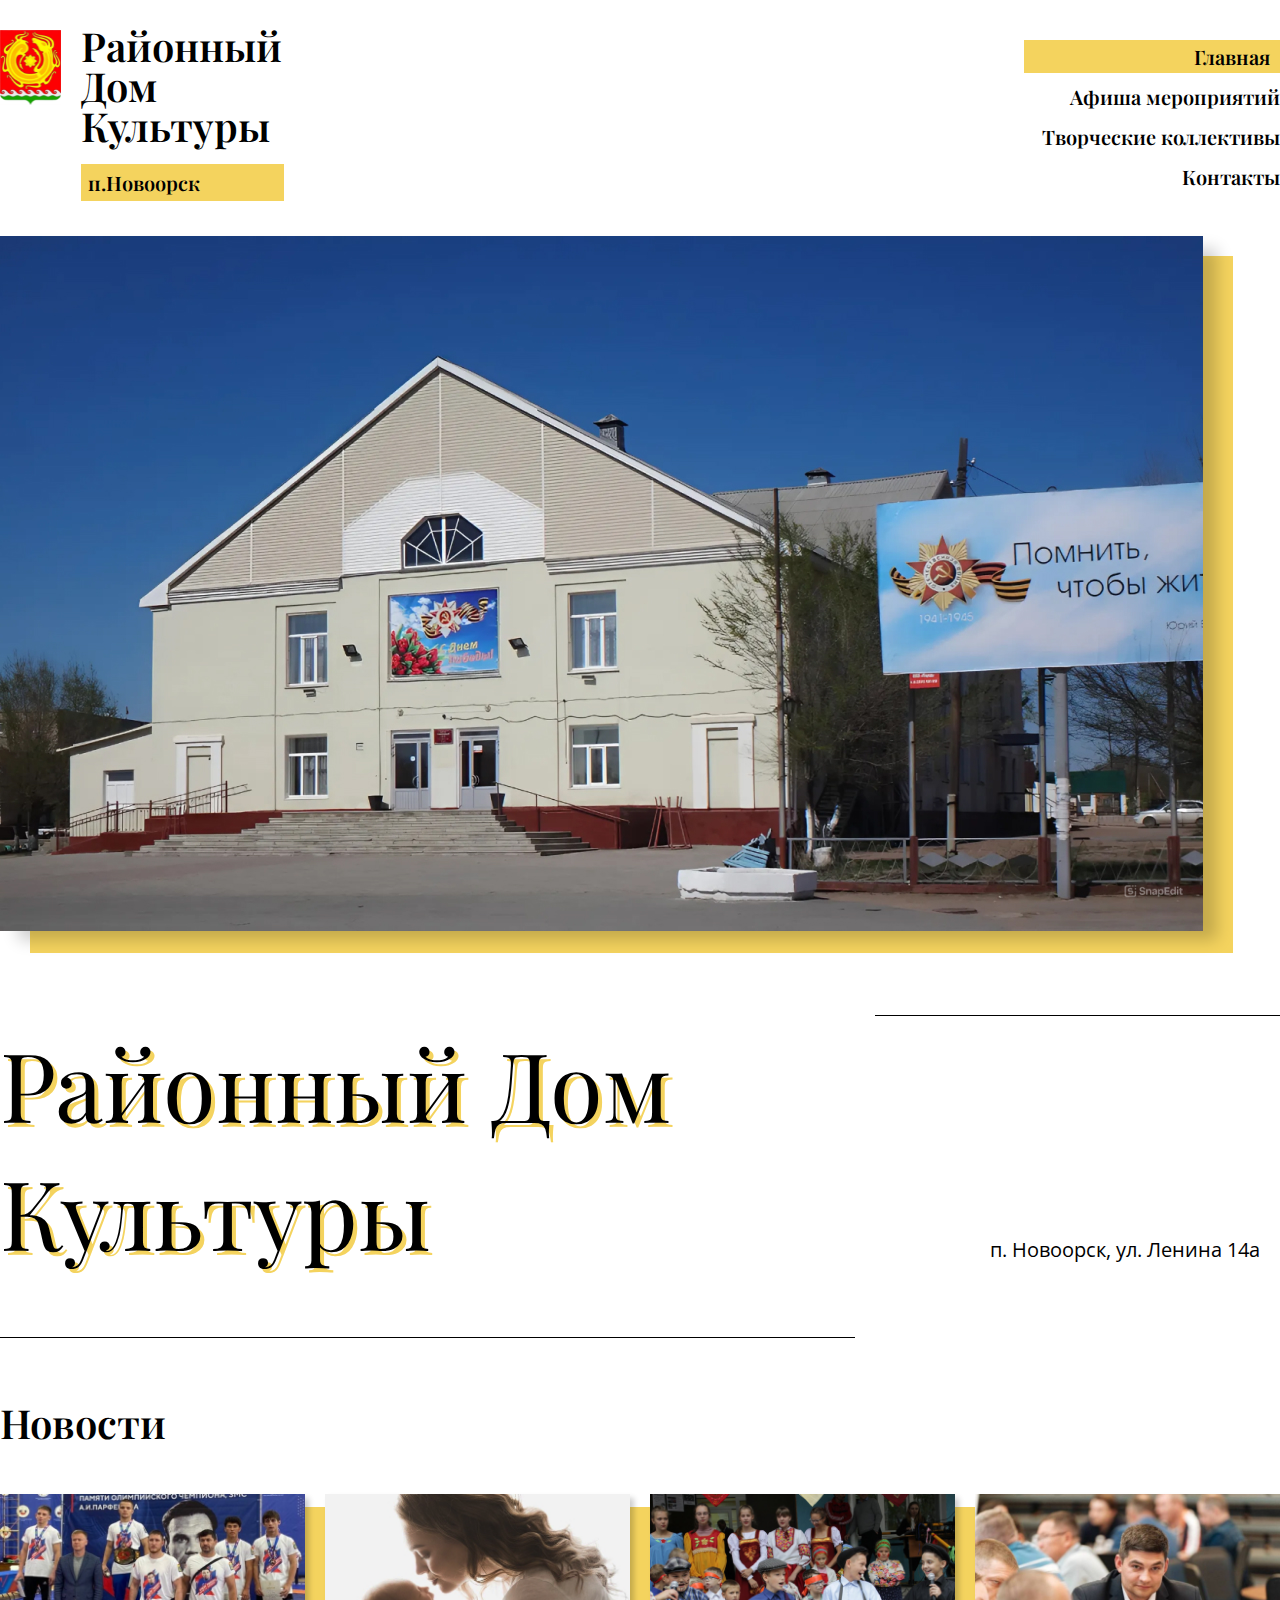
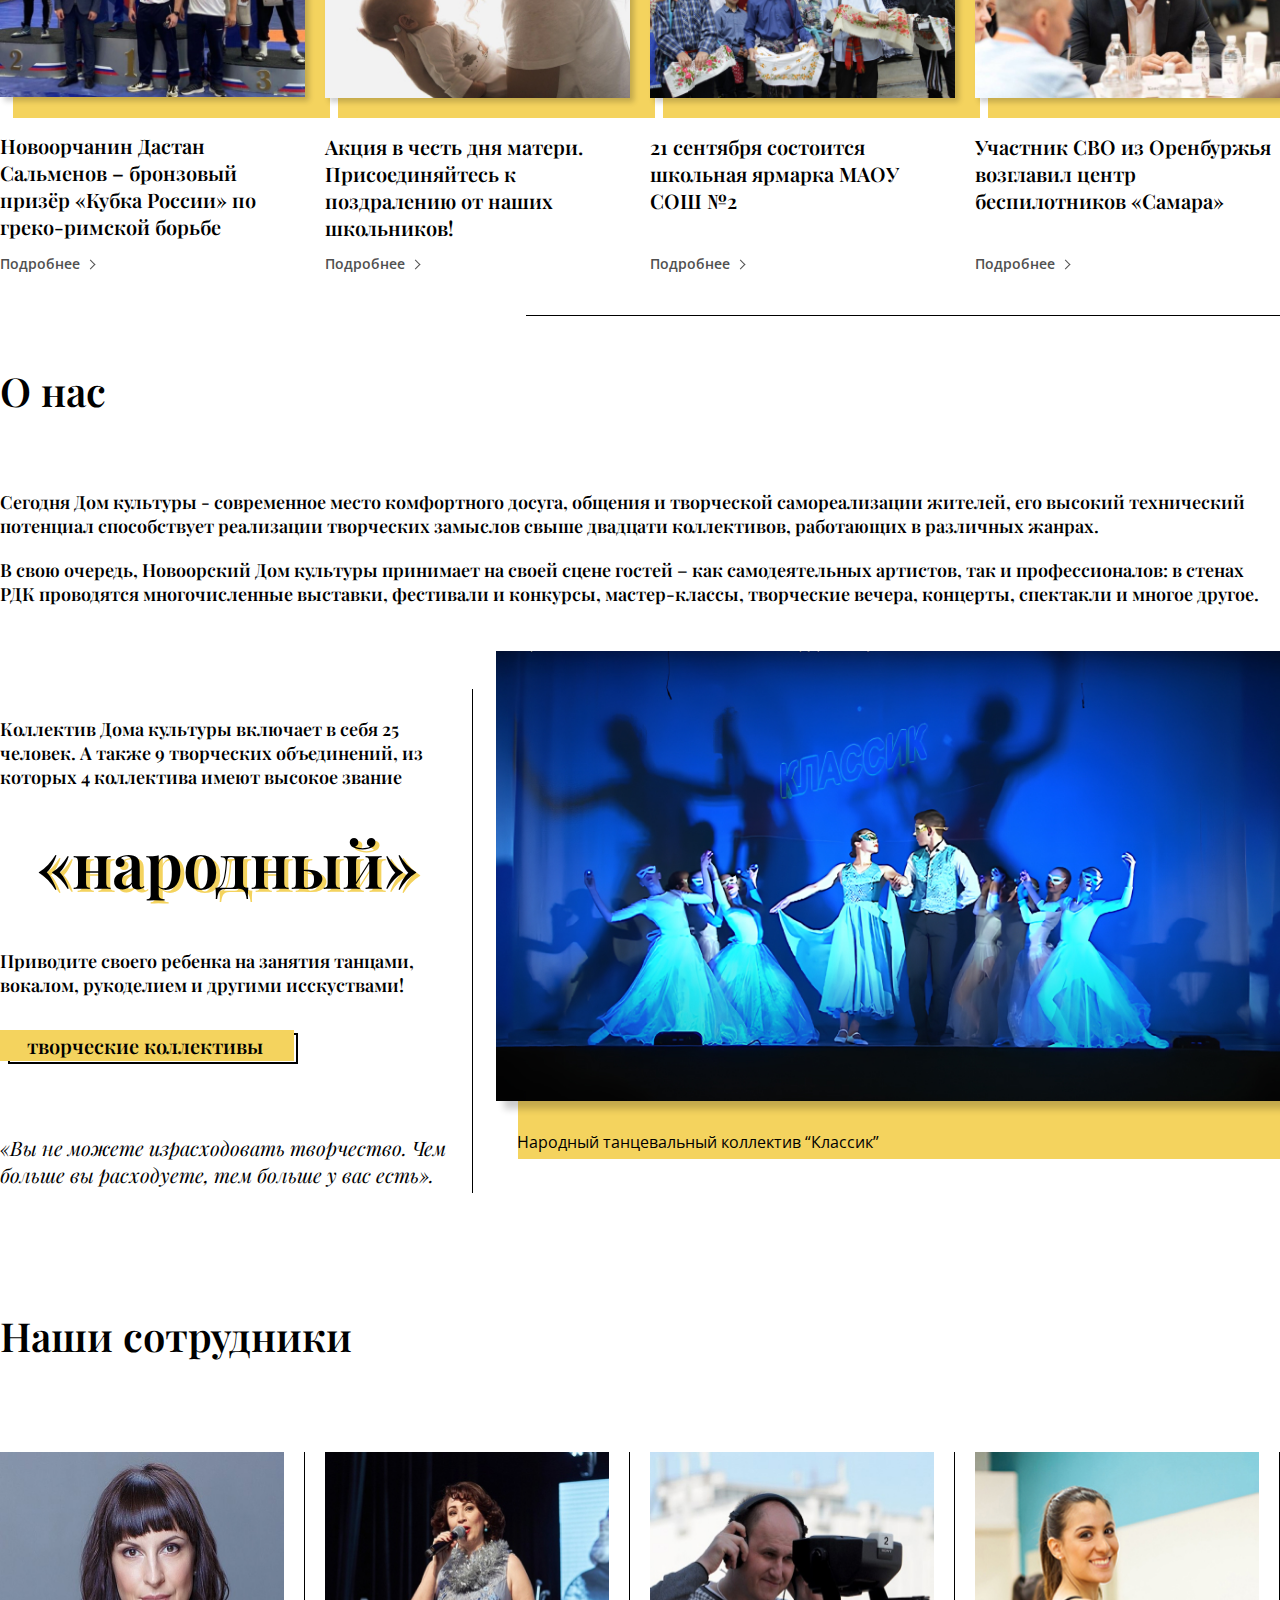
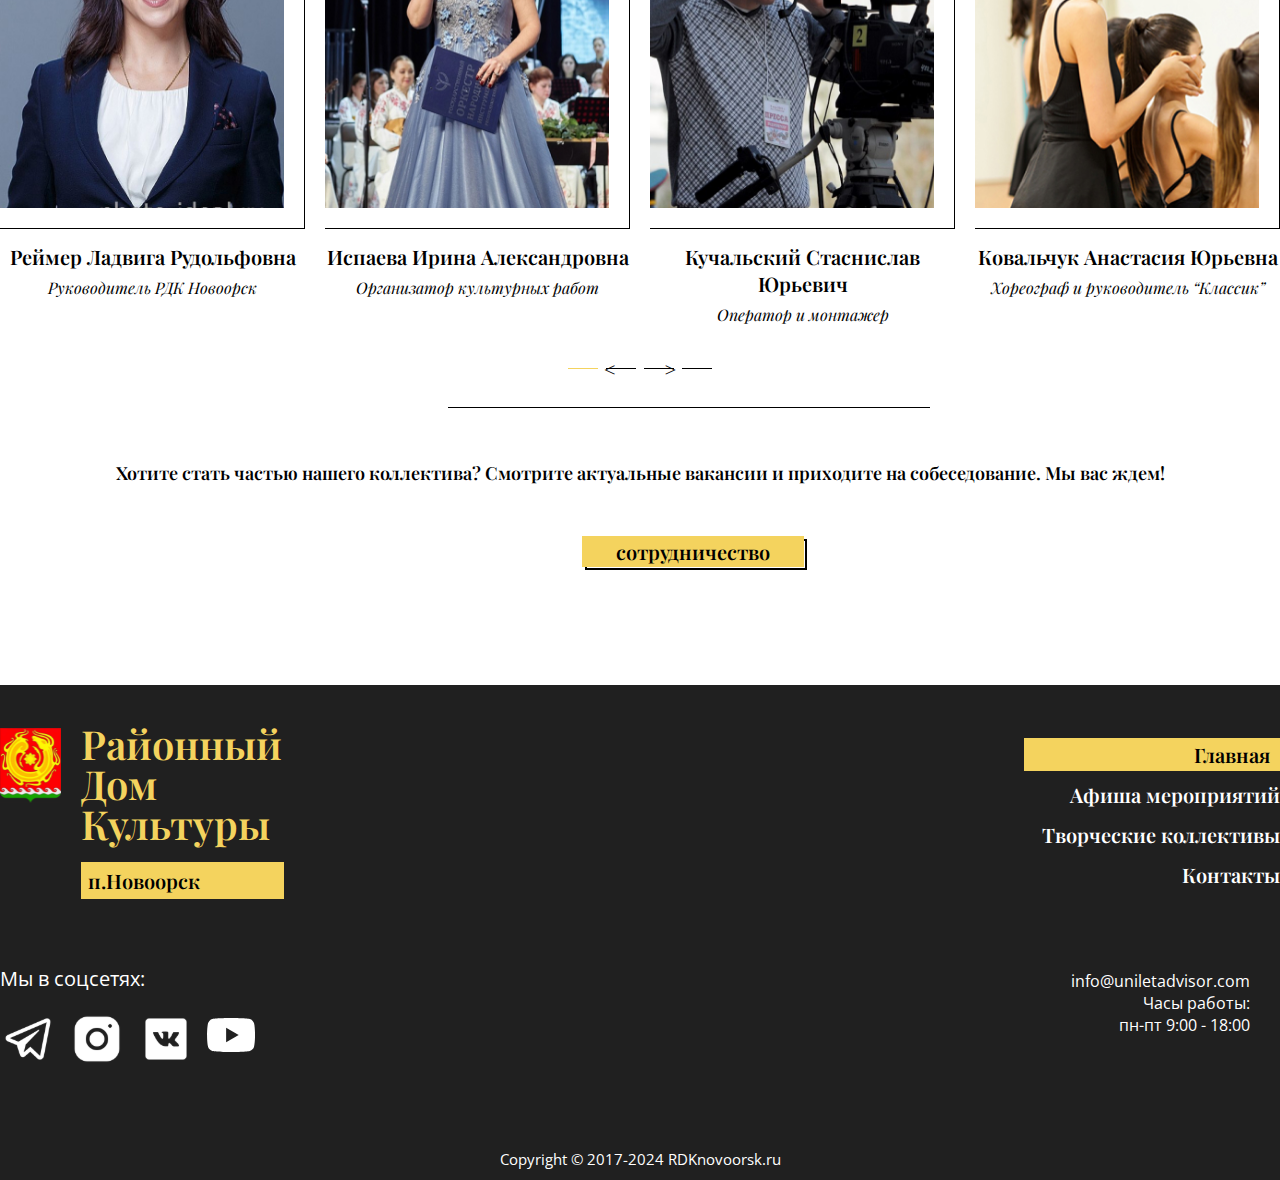
<file: index.html>
<!DOCTYPE html>
<html lang="en">

<head>
    <meta charset="UTF-8">
    <meta name="viewport" content="width=device-width, initial-scale=1.0">
    <link rel="preconnect" href="https://fonts.googleapis.com">
    <link rel="preconnect" href="https://fonts.gstatic.com" crossorigin>
    <link
        href="https://fonts.googleapis.com/css2?family=Open+Sans:ital,wght@0,300..800;1,300..800&family=Playfair+Display:ital,wght@0,400..900;1,400..900&display=swap"
        rel="stylesheet">
    <link rel="stylesheet" href="./css/reset.css">
    <link rel="stylesheet" href="./css/style.css">
    <title>Районный Дом Культуры</title>
</head>

<body>
    <header class="header">
        <div class="container">
            <div class="menu_header">
                <a href="./index.html" class="logo"><img src="./img/icon/logo.svg" alt=""></a>
                <div class="menu_info">
                    <h1 class="title_logo">Районный Дом Культуры</h1>
                    <div class="adress_header">п.Новоорск</div>
                </div>
                <nav class="nav_header">
                    <ul>
                        <li><a href="./index.html" class="active">Главная</a></li>
                        <li><a href="./poster.html" class="not--active-1">Афиша мероприятий</a></li>
                        <li><a href="./teams.html" class="not--active-2">Творческие коллективы</a></li>
                        <li><a href="./contacts.html" class="not--active-3">Контакты</a></li>
                    </ul>
                </nav>
            </div>
        </div>
    </header>

    <section class="section_main--1">
        <div class="container">
            <div class="img_first-screen">
                <img src="./img/picture/first_screen.jpg" alt="">
                <div class="rectangle"></div>
                <div class="line_vert"></div>
                <div class="line_goriz"></div>
            </div>
            <div class="text_first--screen">
                <h1 class="title_first--screen">
                    Районный Дом Культуры
                </h1>
                <p class="adress_first--screen">п. Новоорск, ул. Ленина 14а</p>
            </div>
        </div>
    </section>

    <section class="section_main--2">
        <div class="container">
            <h1 class="title_main--2">
                Новости
            </h1>
            <div class="cards_main--2">
                <div class="card_main--2">
                    <div class="img_main--2">
                        <img src="./img/picture/main--2(1).jpg" alt="">
                        <div class="rectangle"></div>
                    </div>
                    <p>Новоорчанин Дастан Сальменов – бронзовый призёр «Кубка России» по греко-римской борьбе</p>
                    <a href="#" class="link_main--2">
                        <p>Подробнее</p>
                        <div class="arrow arrow-right"></div>
                    </a>
                </div>
                <div class="card_main--2">
                    <div class="img_main--2">
                        <img src="./img/picture/main--2(2).jpg" alt="">
                        <div class="rectangle"></div>
                    </div>
                    <p>Акция в честь дня матери. Присоединяйтесь к поздралению от наших школьников!</p>
                    <a href="#" class="link_main--2">
                        <p>Подробнее</p>
                        <div class="arrow arrow-right"></div>
                    </a>
                </div>
                <div class="card_main--2">
                    <div class="img_main--2">
                        <img src="./img/picture/main--2(3).jpg" alt="">
                        <div class="rectangle"></div>
                    </div>
                    <p>21 сентября состоится школьная ярмарка МАОУ СОШ №2</p>
                    <a href="#" class="link_main--2">
                        <p>Подробнее</p>
                        <div class="arrow arrow-right"></div>
                    </a>
                </div>
                <div class="card_main--2">
                    <div class="img_main--2">
                        <img src="./img/picture/main--2(4).jpg" alt="">
                        <div class="rectangle"></div>
                    </div>
                    <p>Участник СВО из Оренбуржья возглавил центр беспилотников «Самара»</p>
                    <a href="#" class="link_main--2">
                        <p>Подробнее</p>
                        <div class="arrow arrow-right"></div>
                    </a>
                </div>
            </div>
            <div class="line_main--2"></div>
        </div>
    </section>

    <section class="section_main--3">
        <div class="container">
            <h1 class="title_main--3">
                О нас
            </h1>
            <p class="text_main--3">Сегодня Дом культуры - современное место комфортного досуга, общения и творческой
                самореализации жителей, его высокий технический потенциал способствует реализации творческих замыслов
                свыше двадцати коллективов, работающих в различных жанрах.</p>
            <p class="text_main--3">В свою очередь, Новоорский Дом культуры принимает на своей сцене гостей – как
                самодеятельных артистов, так и профессионалов: в стенах РДК проводятся многочисленные выставки,
                фестивали и конкурсы, мастер-классы, творческие вечера, концерты, спектакли и многое другое.</p>
            <div class="flex_main--3">
                <div class="info_flex-main--3">
                    <p class="text_flex">Коллектив Дома культуры включает в себя 25 человек. А также 9 творческих
                        объединений, из которых 4 коллектива имеют высокое звание</p>
                    <h1 class="title_flex">«народный»</h1>
                    <p class="text_flex--2">Приводите своего ребенка на занятия танцами, вокалом, рукоделием и другими
                        исскуствами!</p>
                    <a href="./teams.html" class="button_main--3">
                        <p>творческие коллективы</p>
                        <div class="rectangle"></div>
                    </a>
                    <div class="quote_main--3">«Вы не можете израсходовать творчество. Чем больше вы расходуете, тем
                        больше у вас есть».</div>
                </div>
                <div class="line_main--3"></div>
                <div class="img_flex-main--3">
                    <img src="./img/picture/main--3.jpg" alt="">
                    <div class="rectangle"></div>
                    <p>Народный танцевальный коллектив “Классик”</p>
                </div>
            </div>
        </div>
    </section>

    <section class="section_main--4">
        <div class="container">
            <h1 class="title_main--4">
                Наши сотрудники
            </h1>
            <div class="carousel">
                <div class="carousel-window">
                    <div class="carousel-slides">
                        <div class="carousel-item">
                            <div class="cards_carousel">
                                <div class="card_carousel">
                                    <img src="./img/picture/main--4(1).jpg" alt="">
                                    <h1 class="title_card-carousel">Реймер Ладвига Рудольфовна</h1>
                                    <p class="info_carousel">Руководитель РДК Новоорск</p>
                                </div>
                                <div class="card_carousel">
                                    <img src="./img/picture/main--4(2).jpg" alt="">
                                    <h1 class="title_card-carousel">Испаева Ирина Александровна</h1>
                                    <p class="info_carousel">Организатор культурных работ</p>
                                </div>
                                <div class="card_carousel">
                                    <img src="./img/picture/main--4(3).jpg" alt="">
                                    <h1 class="title_card-carousel">Кучальский Стаснислав Юрьевич</h1>
                                    <p class="info_carousel">Оператор и монтажер</p>
                                </div>
                                <div class="card_carousel">
                                    <img src="./img/picture/main--4(4).jpg" alt="">
                                    <h1 class="title_card-carousel">Ковальчук Анастасия Юрьевна</h1>
                                    <p class="info_carousel">Хореограф и руководитель “Классик”</p>
                                </div>
                            </div>
                        </div>
                        <div class="carousel-item">
                            <div class="cards_carousel">
                                <div class="card_carousel">
                                    <img src="./img/picture/main--4(1).jpg" alt="">
                                    <h1 class="title_card-carousel">Реймер Ладвига Рудольфовна</h1>
                                    <p class="info_carousel">Руководитель РДК Новоорск</p>
                                </div>
                                <div class="card_carousel">
                                    <img src="./img/picture/main--4(2).jpg" alt="">
                                    <h1 class="title_card-carousel">Испаева Ирина Александровна</h1>
                                    <p class="info_carousel">Организатор культурных работ</p>
                                </div>
                                <div class="card_carousel">
                                    <img src="./img/picture/main--4(3).jpg" alt="">
                                    <h1 class="title_card-carousel">Кучальский Стаснислав Юрьевич</h1>
                                    <p class="info_carousel">Оператор и монтажер</p>
                                </div>
                                <div class="card_carousel">
                                    <img src="./img/picture/main--4(4).jpg" alt="">
                                    <h1 class="title_card-carousel">Ковальчук Анастасия Юрьевна</h1>
                                    <p class="info_carousel">Хореограф и руководитель “Классик”</p>
                                </div>
                            </div>
                        </div>
                        <div class="carousel-item">
                            <div class="cards_carousel">
                                <div class="card_carousel">
                                    <img src="./img/picture/main--4(1).jpg" alt="">
                                    <h1 class="title_card-carousel">Реймер Ладвига Рудольфовна</h1>
                                    <p class="info_carousel">Руководитель РДК Новоорск</p>
                                </div>
                                <div class="card_carousel">
                                    <img src="./img/picture/main--4(2).jpg" alt="">
                                    <h1 class="title_card-carousel">Испаева Ирина Александровна</h1>
                                    <p class="info_carousel">Организатор культурных работ</p>
                                </div>
                                <div class="card_carousel">
                                    <img src="./img/picture/main--4(3).jpg" alt="">
                                    <h1 class="title_card-carousel">Кучальский Стаснислав Юрьевич</h1>
                                    <p class="info_carousel">Оператор и монтажер</p>
                                </div>
                                <div class="card_carousel">
                                    <img src="./img/picture/main--4(4).jpg" alt="">
                                    <h1 class="title_card-carousel">Ковальчук Анастасия Юрьевна</h1>
                                    <p class="info_carousel">Хореограф и руководитель “Классик”</p>
                                </div>
                            </div>
                        </div>
                        <div class="carousel-item">
                            <div class="cards_carousel">
                                <div class="card_carousel">
                                    <img src="./img/picture/main--4(1).jpg" alt="">
                                    <h1 class="title_card-carousel">Реймер Ладвига Рудольфовна</h1>
                                    <p class="info_carousel">Руководитель РДК Новоорск</p>
                                </div>
                                <div class="card_carousel">
                                    <img src="./img/picture/main--4(2).jpg" alt="">
                                    <h1 class="title_card-carousel">Испаева Ирина Александровна</h1>
                                    <p class="info_carousel">Организатор культурных работ</p>
                                </div>
                                <div class="card_carousel">
                                    <img src="./img/picture/main--4(3).jpg" alt="">
                                    <h1 class="title_card-carousel">Кучальский Стаснислав Юрьевич</h1>
                                    <p class="info_carousel">Оператор и монтажер</p>
                                </div>
                                <div class="card_carousel">
                                    <img src="./img/picture/main--4(4).jpg" alt="">
                                    <h1 class="title_card-carousel">Ковальчук Анастасия Юрьевна</h1>
                                    <p class="info_carousel">Хореограф и руководитель “Классик”</p>
                                </div>
                            </div>
                        </div>
                    </div>
                </div>
                <div class="carousel_arrows">
                    <a href="#" class="carousel-prev">
                        <span class="carousel-prev-icon">&lt;</span>
                    </a>
                    <a href="#" class="carousel-next">
                        <span class="carousel-next-icon">&gt;</span>
                    </a>
                </div>
            </div>
            <div class="line_main--4"></div>
            <p class="text_main--4">Хотите стать частью нашего коллектива? Смотрите актуальные вакансии и приходите на
                собеседование. Мы вас ждем!</p>
            <button class="button_main--4">
                <p>сотрудничество</p>
                <div class="rectangle"></div>
            </button>
        </div>
    </section>
    <footer class="footer">
        <div class="container">
            <div class="menu_footer">
                <a href="./index.html" class="logo"><img src="./img/icon/logo.svg" alt=""></a>
                <div class="menu_info--footer">
                    <h1 class="title_logo">Районный Дом Культуры</h1>
                    <div class="adress_footer">п.Новоорск</div>
                </div>
                <nav class="nav_footer">
                    <ul>
                        <li><a href="./index.html" class="active">Главная</a></li>
                        <li><a href="./poster.html" class="not--active-1">Афиша мероприятий</a></li>
                        <li><a href="./teams.html" class="not--active-2">Творческие коллективы</a></li>
                        <li><a href="./contacts.html" class="not--active-3">Контакты</a></li>
                    </ul>
                </nav>
            </div>
            <div class="info_flex--footer">
                <div class="social_footer">
                    <p>Мы в соцсетях:</p>
                    <div class="icons_footer">
                        <a href="#">
                            <div class="tg"></div>
                        </a>
                        <a href="#">
                            <div class="inst"></div>
                        </a>
                        <a href="#">
                            <div class="vk"></div>
                        </a>
                        <a href="#">
                            <div class="you"></div>
                        </a>
                    </div>
                </div>
                <div class="info_footer">
                    <a href="#" class="mail">info@uniletadvisor.com</a>
                    <p class="time">Часы работы: пн-пт 9:00 - 18:00</p>
                </div>
            </div>
            <p class="bottom_footer">
                Copyright © 2017-2024 RDKnovoorsk.ru
            </p>
        </div>
    </footer>

    <script src="./js/main.js"></script>
    <script>
        document.addEventListener('DOMContentLoaded', function () {
            new Slider(document.querySelector('.carousel'));
        });
    </script>
</body>

</html>
</file>
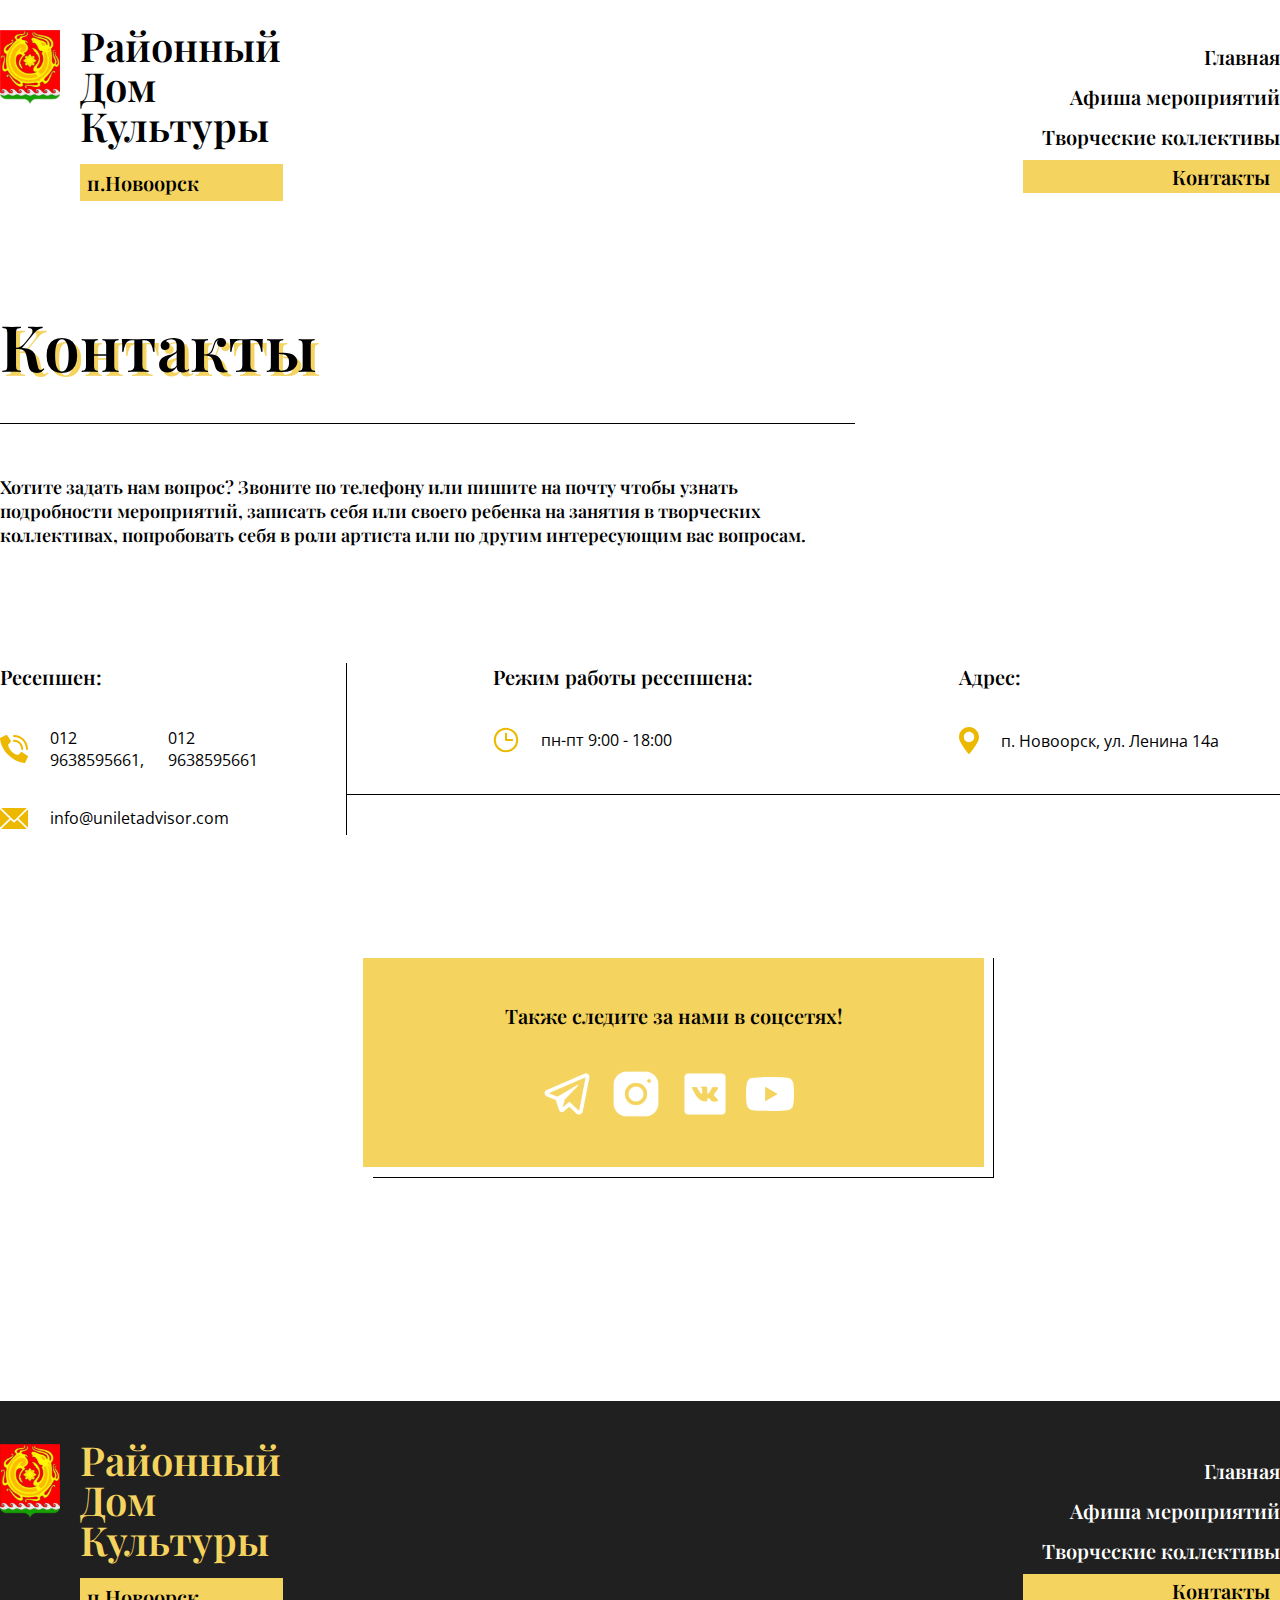
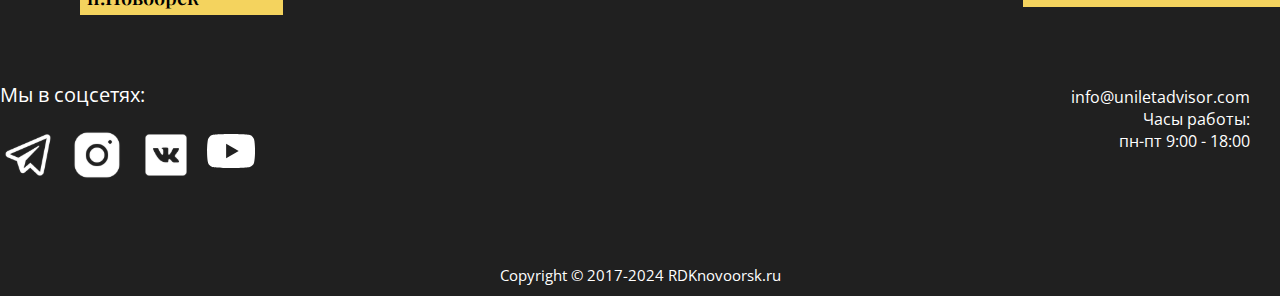
<file: contacts.html>
<!DOCTYPE html>
<html lang="en">

<head>
    <meta charset="UTF-8">
    <meta name="viewport" content="width=device-width, initial-scale=1.0">
    <link rel="preconnect" href="https://fonts.googleapis.com">
    <link rel="preconnect" href="https://fonts.gstatic.com" crossorigin>
    <link
        href="https://fonts.googleapis.com/css2?family=Open+Sans:ital,wght@0,300..800;1,300..800&family=Playfair+Display:ital,wght@0,400..900;1,400..900&display=swap"
        rel="stylesheet">
    <link rel="stylesheet" href="./css/reset.css">
    <link rel="stylesheet" href="./css/style.css">
    <title>Районный Дом Культуры</title>
</head>

<body>
    <header class="header">
        <div class="container">
            <div class="menu_header">
                <a href="./index.html" class="logo"><img src="./img/icon/logo.svg" alt=""></a>
                <div class="menu_info">
                    <h1 class="title_logo">Районный Дом Культуры</h1>
                    <div class="adress_header">п.Новоорск</div>
                </div>
                <nav class="nav_header">
                    <ul>
                        <li><a href="./index.html" class="not--active-4">Главная</a></li>
                        <li><a href="./poster.html" class="not--active-1">Афиша мероприятий</a></li>
                        <li><a href="./teams.html" class="not--active-2">Творческие коллективы</a></li>
                        <li><a href="./contacts.html" class="active-4">Контакты</a></li>
                    </ul>
                </nav>
            </div>
        </div>
    </header>
    <section class="section_contacts--1">
        <div class="container">
            <h1 class="title_contacts">Контакты</h1>
            <p class="info_contacts">Хотите задать нам вопрос? Звоните по телефону или пишите на почту чтобы узнать подробности мероприятий, записать себя или своего ребенка на занятия в творческих коллективах, попробовать себя в роли артиста или по другим интересующим вас вопросам.</p>
            <div class="flex_contact">
                <div class="reception">
                    <h1>Ресепшен:</h1>
                    <div class="tel">
                        <img src="./img/icon/tel.svg" alt="">
                        <a href="#">012 9638595661, </a>
                        <a href="#">012 9638595661</a>
                    </div>
                    <div class="mail">
                        <img src="./img/icon/envelope.svg" alt="">
                        <a href="#">info@uniletadvisor.com</a>
                    </div>
                </div>
                <div class="time">
                    <h1>Режим работы ресепшена:</h1>
                    <div class="flex_time">
                        <img src="./img/icon/clock.svg" alt="">
                        <p>пн-пт 9:00 - 18:00</p>
                    </div>
                </div>
                <div class="adress">
                    <h1>Адрес:</h1>
                    <div class="flex_adress">
                        <img src="./img/icon/mark.svg" alt="">
                        <p>п. Новоорск, ул. Ленина 14а</p>
                    </div>
                </div>
            </div>
        </div>
    </section>
    <div class="container">
        <section class="section_contacts--2">
            <div class="wrapper--2">
                <h1>Также следите за нами в соцсетях!</h1>
                <div class="social_contacts">
                    <a href="#"><img src="./img/icon/tg.svg" alt=""></a>
                    <a href="#"><img src="./img/icon/inst.svg" alt=""></a>
                    <a href="#"><img src="./img/icon/vk.svg" alt=""></a>
                    <a href="#"><img src="./img/icon/you_1.svg" alt=""></a>
                </div>
            </div>
        </section>
    </div>




    <footer class="footer">
        <div class="container">
            <div class="menu_footer">
                <a href="./index.html" class="logo"><img src="./img/icon/logo.svg" alt=""></a>
                <div class="menu_info--footer">
                    <h1 class="title_logo">Районный Дом Культуры</h1>
                    <div class="adress_footer">п.Новоорск</div>
                </div>
                <nav class="nav_footer">
                    <ul>
                        <li><a href="./index.html" class="not--active-4">Главная</a></li>
                        <li><a href="./poster.html" class="not--active-1">Афиша мероприятий</a></li>
                        <li><a href="./teams.html" class="not--active-2">Творческие коллективы</a></li>
                        <li><a href="./contacts.html" class="active-4">Контакты</a></li>
                    </ul>
                </nav>
            </div>
            <div class="info_flex--footer">
                <div class="social_footer">
                    <p>Мы в соцсетях:</p>
                    <div class="icons_footer">
                        <a href="#">
                            <div class="tg"></div>
                        </a>
                        <a href="#">
                            <div class="inst"></div>
                        </a>
                        <a href="#">
                            <div class="vk"></div>
                        </a>
                        <a href="#">
                            <div class="you"></div>
                        </a>
                    </div>
                </div>
                <div class="info_footer">
                    <a href="#" class="mail">info@uniletadvisor.com</a>
                    <p class="time">Часы работы: пн-пт 9:00 - 18:00</p>
                </div>
            </div>
            <p class="bottom_footer">
                Copyright © 2017-2024 RDKnovoorsk.ru
            </p>
        </div>
    </footer>
</body>

</html>
</file>
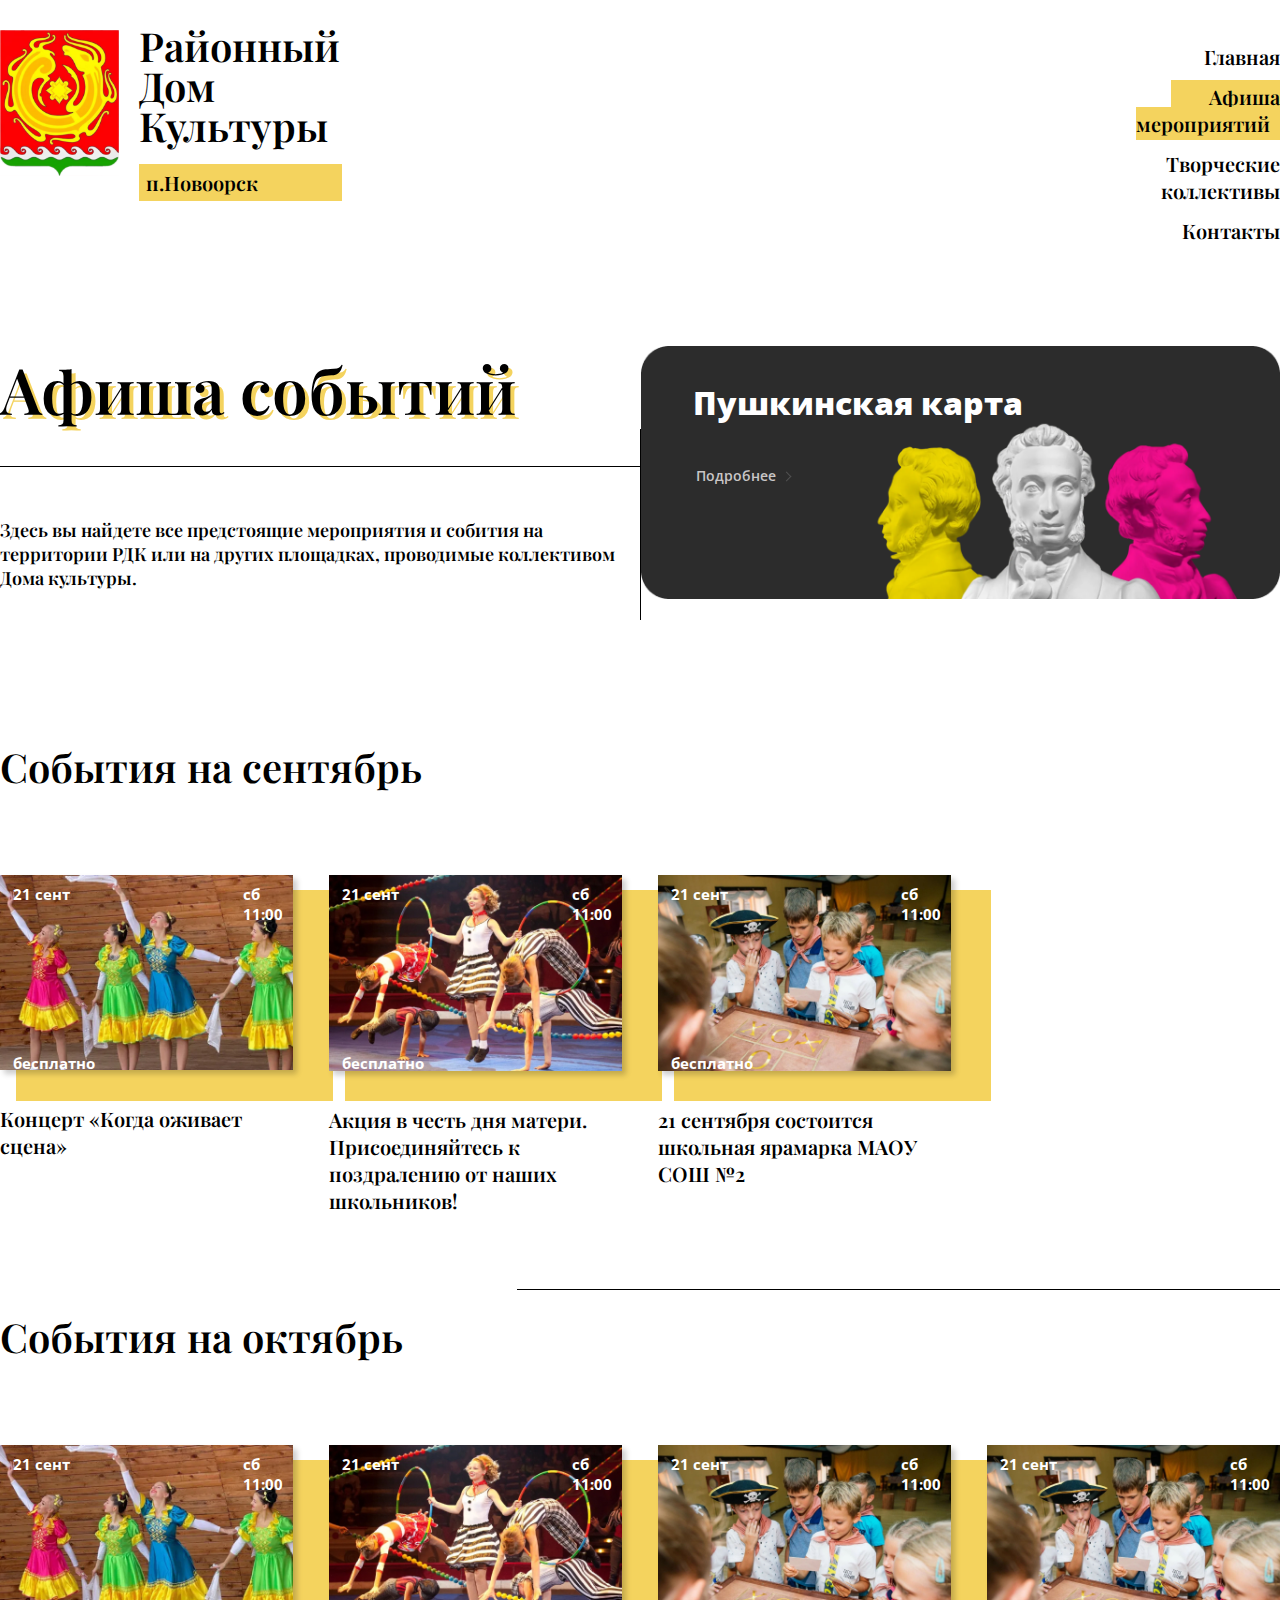
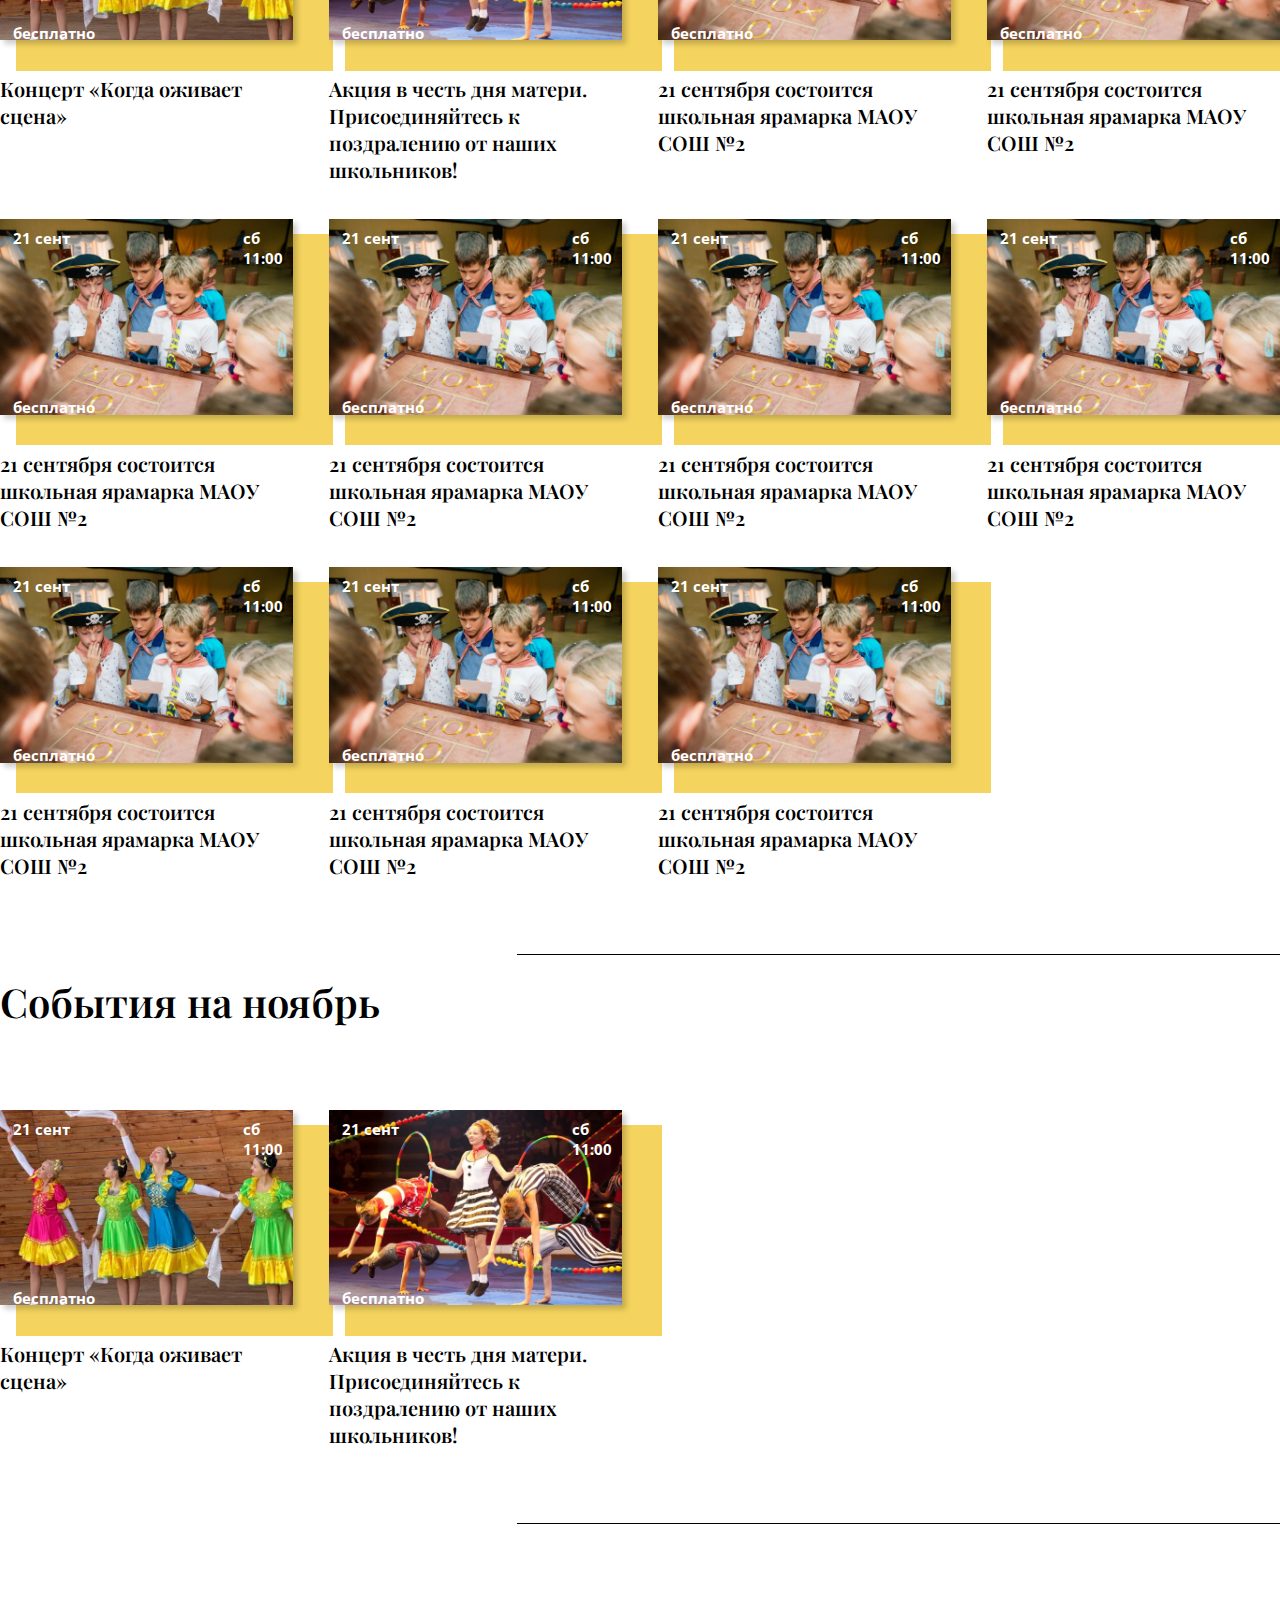
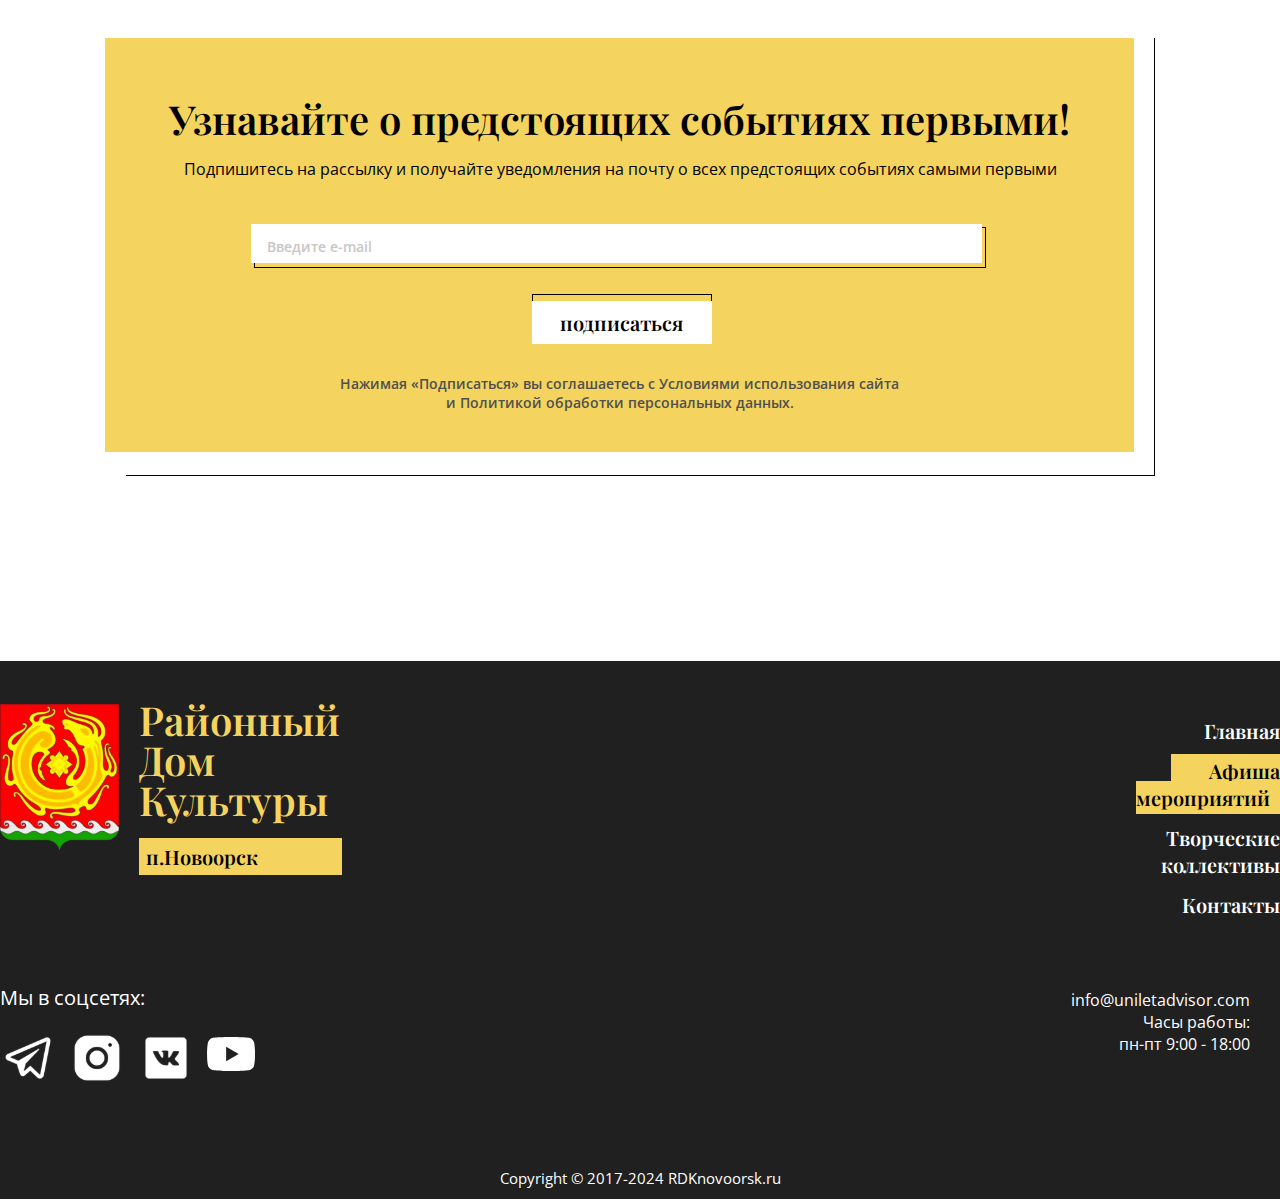
<file: poster.html>
<!DOCTYPE html>
<html lang="en">

<head>
    <meta charset="UTF-8">
    <meta name="viewport" content="width=device-width, initial-scale=1.0">
    <link rel="preconnect" href="https://fonts.googleapis.com">
    <link rel="preconnect" href="https://fonts.gstatic.com" crossorigin>
    <link
        href="https://fonts.googleapis.com/css2?family=Open+Sans:ital,wght@0,300..800;1,300..800&family=Playfair+Display:ital,wght@0,400..900;1,400..900&display=swap"
        rel="stylesheet">
    <link rel="stylesheet" href="./css/reset.css">
    <link rel="stylesheet" href="./css/style.css">
    <title>Районный Дом Культуры</title>
</head>

<body>
    <header class="header">
        <div class="container">
            <div class="menu_header">
                <a href="./index.html" class="logo"><img src="./img/icon/logo.svg" alt=""></a>
                <div class="menu_info">
                    <h1 class="title_logo">Районный Дом Культуры</h1>
                    <div class="adress_header">п.Новоорск</div>
                </div>
                <nav class="nav_header">
                    <ul>
                        <li><a href="./index.html" class="not--active-4">Главная</a></li>
                        <li><a href="./poster.html" class="active-2">Афиша мероприятий</a></li>
                        <li><a href="./teams.html" class="not--active-2">Творческие коллективы</a></li>
                        <li><a href="./contacts.html" class="not--active-3">Контакты</a></li>
                    </ul>
                </nav>
            </div>
        </div>
    </header>
    <section class="section_poster--1">
        <div class="container">
            <div class="flex_poster--1">
                <div class="info_poster--1">
                    <h1 class="title">Афиша событий</h1>
                    <p>Здесь вы найдете все предстоящие мероприятия и собития на территории РДК или на других площадках, проводимые коллективом Дома культуры.</p>
                </div>
                <div class="line"></div>
                <div class="card_poster--1">
                    <img src="./img/picture/card_poster--1.png" alt="">
                    <h1>Пушкинская карта</h1>
                    <a href="#">
                        <p>Подробнее</p>
                        <div class="arrow arrow-right"></div>
                    </a>
                </div>
            </div>
        </div>
    </section>
    <section class="section_poster--2">
        <div class="container">
            <h1 class="title_poster--2">
                События на сентябрь
            </h1>
            <div class="cards_poster--2">
                <a href="#" class="card_poster--2">
                    <div class="img_card-poster--2">
                        <img src="./img/picture/poster--2(1).jpg" alt="">
                        <div class="rectangle"></div>
                        <p class="data">21 сент</p>
                        <p class="time">сб 11:00</p>
                        <p class="price">бесплатно</p>
                    </div>
                    <p class="title">Концерт «Когда оживает сцена»</p>
                </a>
                <a href="#" class="card_poster--2">
                    <div class="img_card-poster--2">
                        <img src="./img/picture/poster--2(2).jpg" alt="">
                        <div class="rectangle"></div>
                        <p class="data">21 сент</p>
                        <p class="time">сб 11:00</p>
                        <p class="price">бесплатно</p>
                    </div>
                    <p class="title">Акция в честь дня матери. Присоединяйтесь к поздралению от наших школьников!</p>
                </a>
                <a href="#" class="card_poster--2">
                    <div class="img_card-poster--2">
                        <img src="./img/picture/poster--2(3).jpg" alt="">
                        <div class="rectangle"></div>
                        <p class="data">21 сент</p>
                        <p class="time">сб 11:00</p>
                        <p class="price">бесплатно</p>
                    </div>
                    <p class="title">21 сентября состоится школьная ярамарка МАОУ СОШ №2</p>
                </a>
            </div>
        </div>
    </section>
    <section class="section_poster--3">
        <div class="container">
            <div class="line"></div>
            <h1 class="title_poster--3">
                События на октябрь
            </h1>
            <div class="cards_poster--3">
                <a href="#" class="card_poster--3">
                    <div class="img_card-poster--3">
                        <img src="./img/picture/poster--2(1).jpg" alt="">
                        <div class="rectangle"></div>
                        <p class="data">21 сент</p>
                        <p class="time">сб 11:00</p>
                        <p class="price">бесплатно</p>
                    </div>
                    <p class="title">Концерт «Когда оживает сцена»</p>
                </a>
                <a href="#" class="card_poster--3">
                    <div class="img_card-poster--3">
                        <img src="./img/picture/poster--2(2).jpg" alt="">
                        <div class="rectangle"></div>
                        <p class="data">21 сент</p>
                        <p class="time">сб 11:00</p>
                        <p class="price">бесплатно</p>
                    </div>
                    <p class="title">Акция в честь дня матери. Присоединяйтесь к поздралению от наших школьников!</p>
                </a>
                <a href="#" class="card_poster--3">
                    <div class="img_card-poster--3">
                        <img src="./img/picture/poster--2(3).jpg" alt="">
                        <div class="rectangle"></div>
                        <p class="data">21 сент</p>
                        <p class="time">сб 11:00</p>
                        <p class="price">бесплатно</p>
                    </div>
                    <p class="title">21 сентября состоится школьная ярамарка МАОУ СОШ №2</p>
                </a>
                <a href="#" class="card_poster--3">
                    <div class="img_card-poster--3">
                        <img src="./img/picture/poster--2(3).jpg" alt="">
                        <div class="rectangle"></div>
                        <p class="data">21 сент</p>
                        <p class="time">сб 11:00</p>
                        <p class="price">бесплатно</p>
                    </div>
                    <p class="title">21 сентября состоится школьная ярамарка МАОУ СОШ №2</p>
                </a>
                <a href="#" class="card_poster--3">
                    <div class="img_card-poster--3">
                        <img src="./img/picture/poster--2(3).jpg" alt="">
                        <div class="rectangle"></div>
                        <p class="data">21 сент</p>
                        <p class="time">сб 11:00</p>
                        <p class="price">бесплатно</p>
                    </div>
                    <p class="title">21 сентября состоится школьная ярамарка МАОУ СОШ №2</p>
                </a>
                <a href="#" class="card_poster--3">
                    <div class="img_card-poster--3">
                        <img src="./img/picture/poster--2(3).jpg" alt="">
                        <div class="rectangle"></div>
                        <p class="data">21 сент</p>
                        <p class="time">сб 11:00</p>
                        <p class="price">бесплатно</p>
                    </div>
                    <p class="title">21 сентября состоится школьная ярамарка МАОУ СОШ №2</p>
                </a>
                <a href="#" class="card_poster--3">
                    <div class="img_card-poster--3">
                        <img src="./img/picture/poster--2(3).jpg" alt="">
                        <div class="rectangle"></div>
                        <p class="data">21 сент</p>
                        <p class="time">сб 11:00</p>
                        <p class="price">бесплатно</p>
                    </div>
                    <p class="title">21 сентября состоится школьная ярамарка МАОУ СОШ №2</p>
                </a>
                <a href="#" class="card_poster--3">
                    <div class="img_card-poster--3">
                        <img src="./img/picture/poster--2(3).jpg" alt="">
                        <div class="rectangle"></div>
                        <p class="data">21 сент</p>
                        <p class="time">сб 11:00</p>
                        <p class="price">бесплатно</p>
                    </div>
                    <p class="title">21 сентября состоится школьная ярамарка МАОУ СОШ №2</p>
                </a>
                <a href="#" class="card_poster--3">
                    <div class="img_card-poster--3">
                        <img src="./img/picture/poster--2(3).jpg" alt="">
                        <div class="rectangle"></div>
                        <p class="data">21 сент</p>
                        <p class="time">сб 11:00</p>
                        <p class="price">бесплатно</p>
                    </div>
                    <p class="title">21 сентября состоится школьная ярамарка МАОУ СОШ №2</p>
                </a>
                <a href="#" class="card_poster--3">
                    <div class="img_card-poster--3">
                        <img src="./img/picture/poster--2(3).jpg" alt="">
                        <div class="rectangle"></div>
                        <p class="data">21 сент</p>
                        <p class="time">сб 11:00</p>
                        <p class="price">бесплатно</p>
                    </div>
                    <p class="title">21 сентября состоится школьная ярамарка МАОУ СОШ №2</p>
                </a>
                <a href="#" class="card_poster--3">
                    <div class="img_card-poster--3">
                        <img src="./img/picture/poster--2(3).jpg" alt="">
                        <div class="rectangle"></div>
                        <p class="data">21 сент</p>
                        <p class="time">сб 11:00</p>
                        <p class="price">бесплатно</p>
                    </div>
                    <p class="title">21 сентября состоится школьная ярамарка МАОУ СОШ №2</p>
                </a>
            </div>
        </div>
    </section>
    <section class="section_poster--4">
        <div class="container">
            <div class="line"></div>
            <h1 class="title_poster--4">
                События на ноябрь
            </h1>
            <div class="cards_poster--4">
                <a href="#" class="card_poster--4">
                    <div class="img_card-poster--4">
                        <img src="./img/picture/poster--2(1).jpg" alt="">
                        <div class="rectangle"></div>
                        <p class="data">21 сент</p>
                        <p class="time">сб 11:00</p>
                        <p class="price">бесплатно</p>
                    </div>
                    <p class="title">Концерт «Когда оживает сцена»</p>
                </a>
                <a href="#" class="card_poster--4">
                    <div class="img_card-poster--4">
                        <img src="./img/picture/poster--2(2).jpg" alt="">
                        <div class="rectangle"></div>
                        <p class="data">21 сент</p>
                        <p class="time">сб 11:00</p>
                        <p class="price">бесплатно</p>
                    </div>
                    <p class="title">Акция в честь дня матери. Присоединяйтесь к поздралению от наших школьников!</p>
                </a>
            </div>
            <div class="line"></div>
        </div>
    </section>
   
    <section class="section_poster--5">
        <div class="wrapper_poster--5">
            <h1>Узнавайте о предстоящих событиях первыми!</h1>
            <h2>Подпишитесь на рассылку и получайте уведомления на почту о всех предстоящих событиях самыми первыми </h2>
            <form action="send.php" method="POST">
                <div class="input--inner">
                    <input type="text" name="mail" placeholder="Введите e-mail">
                </div>
                <div class="button--inner">
                    <input type="submit" value="подписаться" class="btn_open">
                </div>
            </form>
            <p>Нажимая «Подписаться» вы соглашаетесь с Условиями использования сайта и Политикой обработки персональных данных.</p>
        </div>
        <div class="wrapper_poster--6">
            <h1>Подписка успешно оформлена!</h1>
            <form action="234">
                <div class="button--inner">
                    <input type="submit" value="хорошо" class="btn_close">
                </div>
            </form>
        </div>
    </section>


    <footer class="footer">
        <div class="container">
            <div class="menu_footer">
                <a href="./index.html" class="logo"><img src="./img/icon/logo.svg" alt=""></a>
                <div class="menu_info--footer">
                    <h1 class="title_logo">Районный Дом Культуры</h1>
                    <div class="adress_footer">п.Новоорск</div>
                </div>
                <nav class="nav_footer">
                    <ul>
                        <li><a href="./index.html" class="not--active-4">Главная</a></li>
                        <li><a href="./poster.html" class="active-2">Афиша мероприятий</a></li>
                        <li><a href="./teams.html" class="not--active-2">Творческие коллективы</a></li>
                        <li><a href="./contacts.html" class="not--active-3">Контакты</a></li>
                    </ul>
                </nav>
            </div>
            <div class="info_flex--footer">
                <div class="social_footer">
                    <p>Мы в соцсетях:</p>
                    <div class="icons_footer">
                        <a href="#">
                            <div class="tg"></div>
                        </a>
                        <a href="#">
                            <div class="inst"></div>
                        </a>
                        <a href="#">
                            <div class="vk"></div>
                        </a>
                        <a href="#">
                            <div class="you"></div>
                        </a>
                    </div>
                </div>
                <div class="info_footer">
                    <a href="#" class="mail">info@uniletadvisor.com</a>
                    <p class="time">Часы работы: пн-пт 9:00 - 18:00</p>
                </div>
            </div>
            <p class="bottom_footer">
                Copyright © 2017-2024 RDKnovoorsk.ru
            </p>
        </div>
    </footer>
    <script src="./js/poster.js"></script>
</body>

</html>
</file>
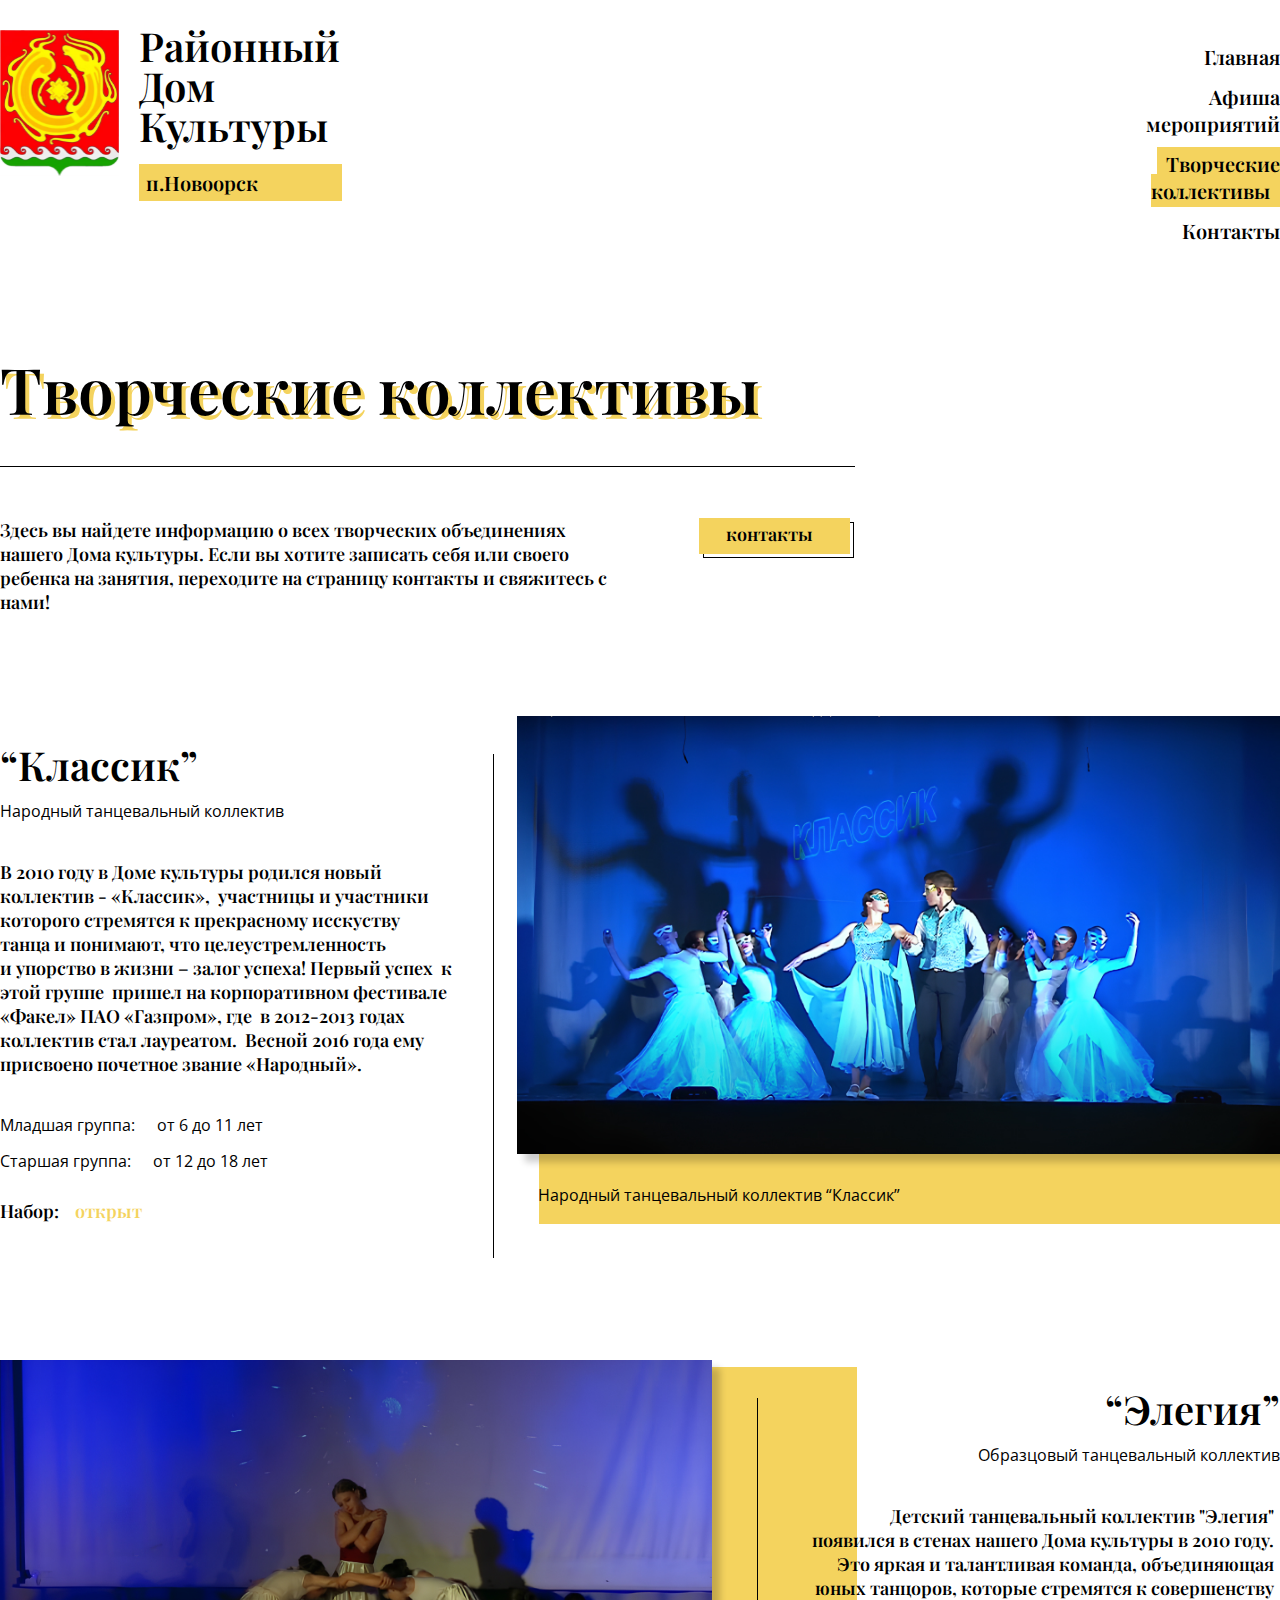
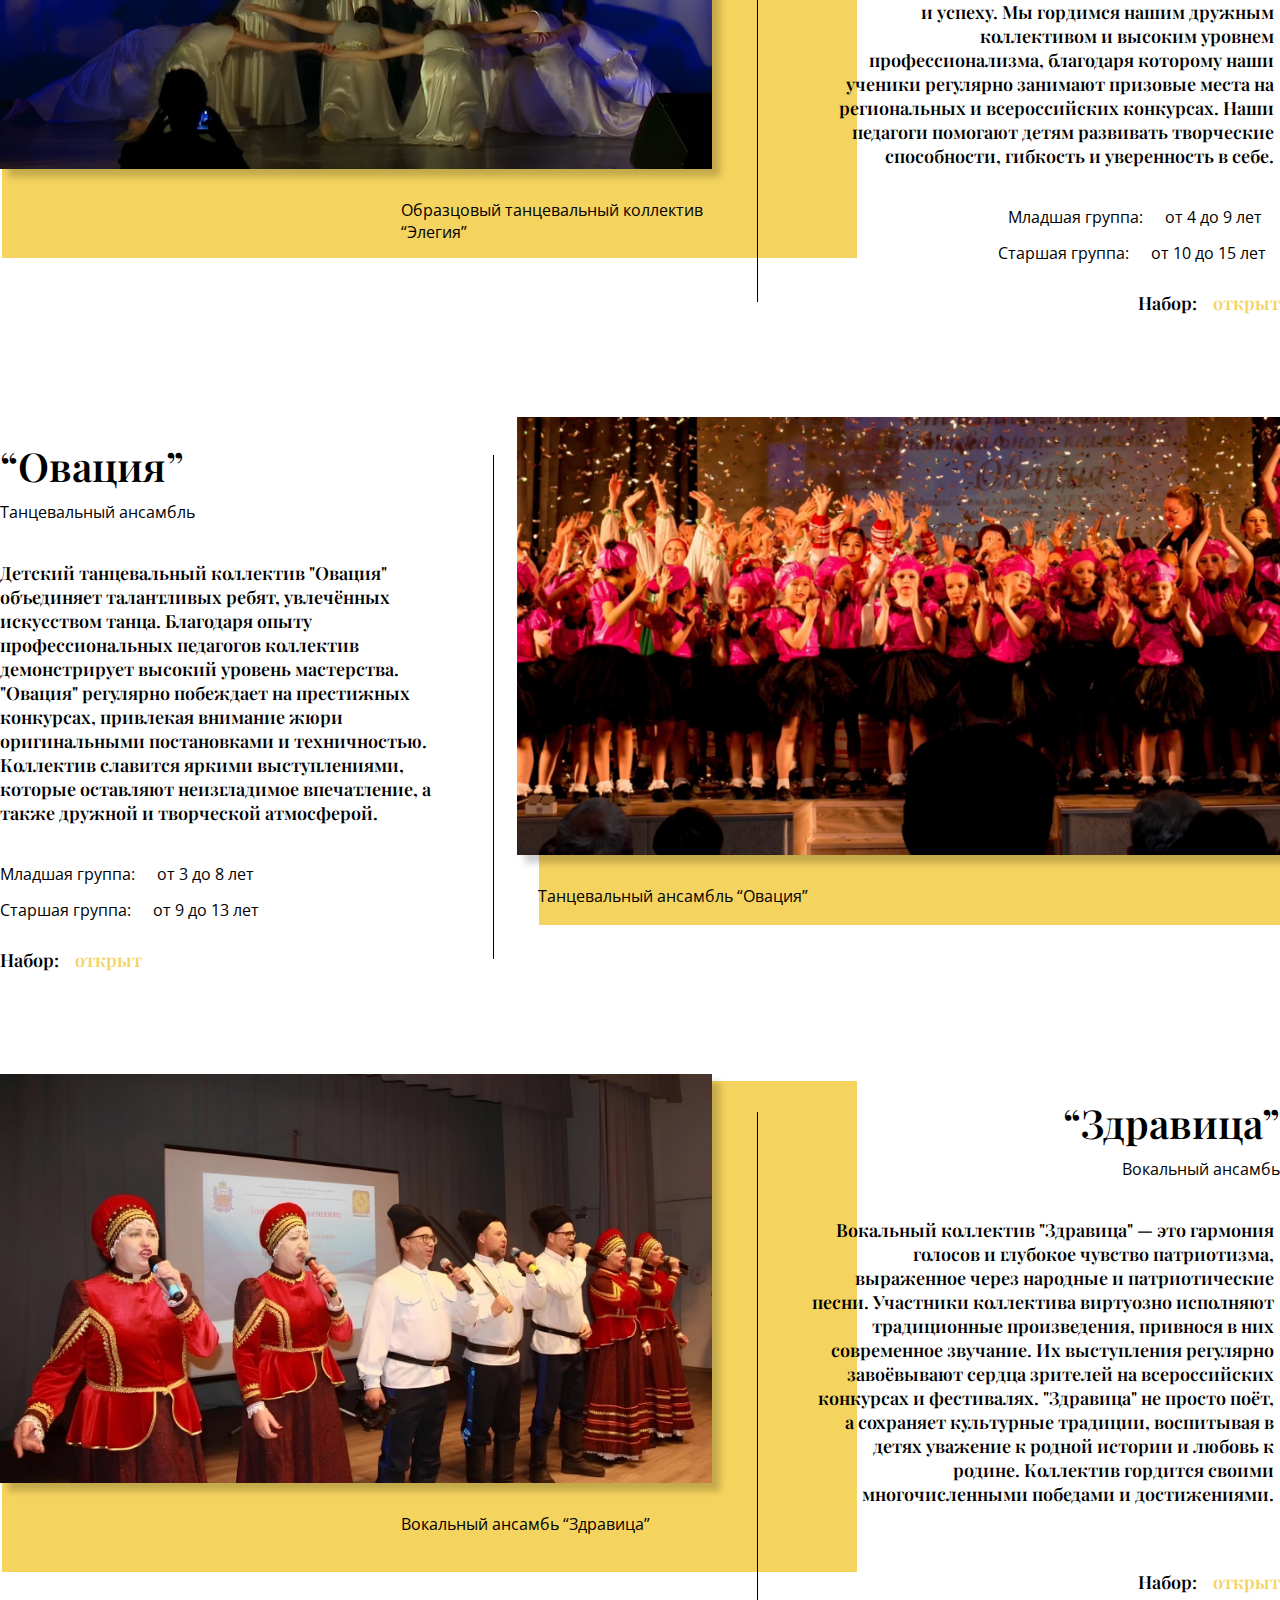
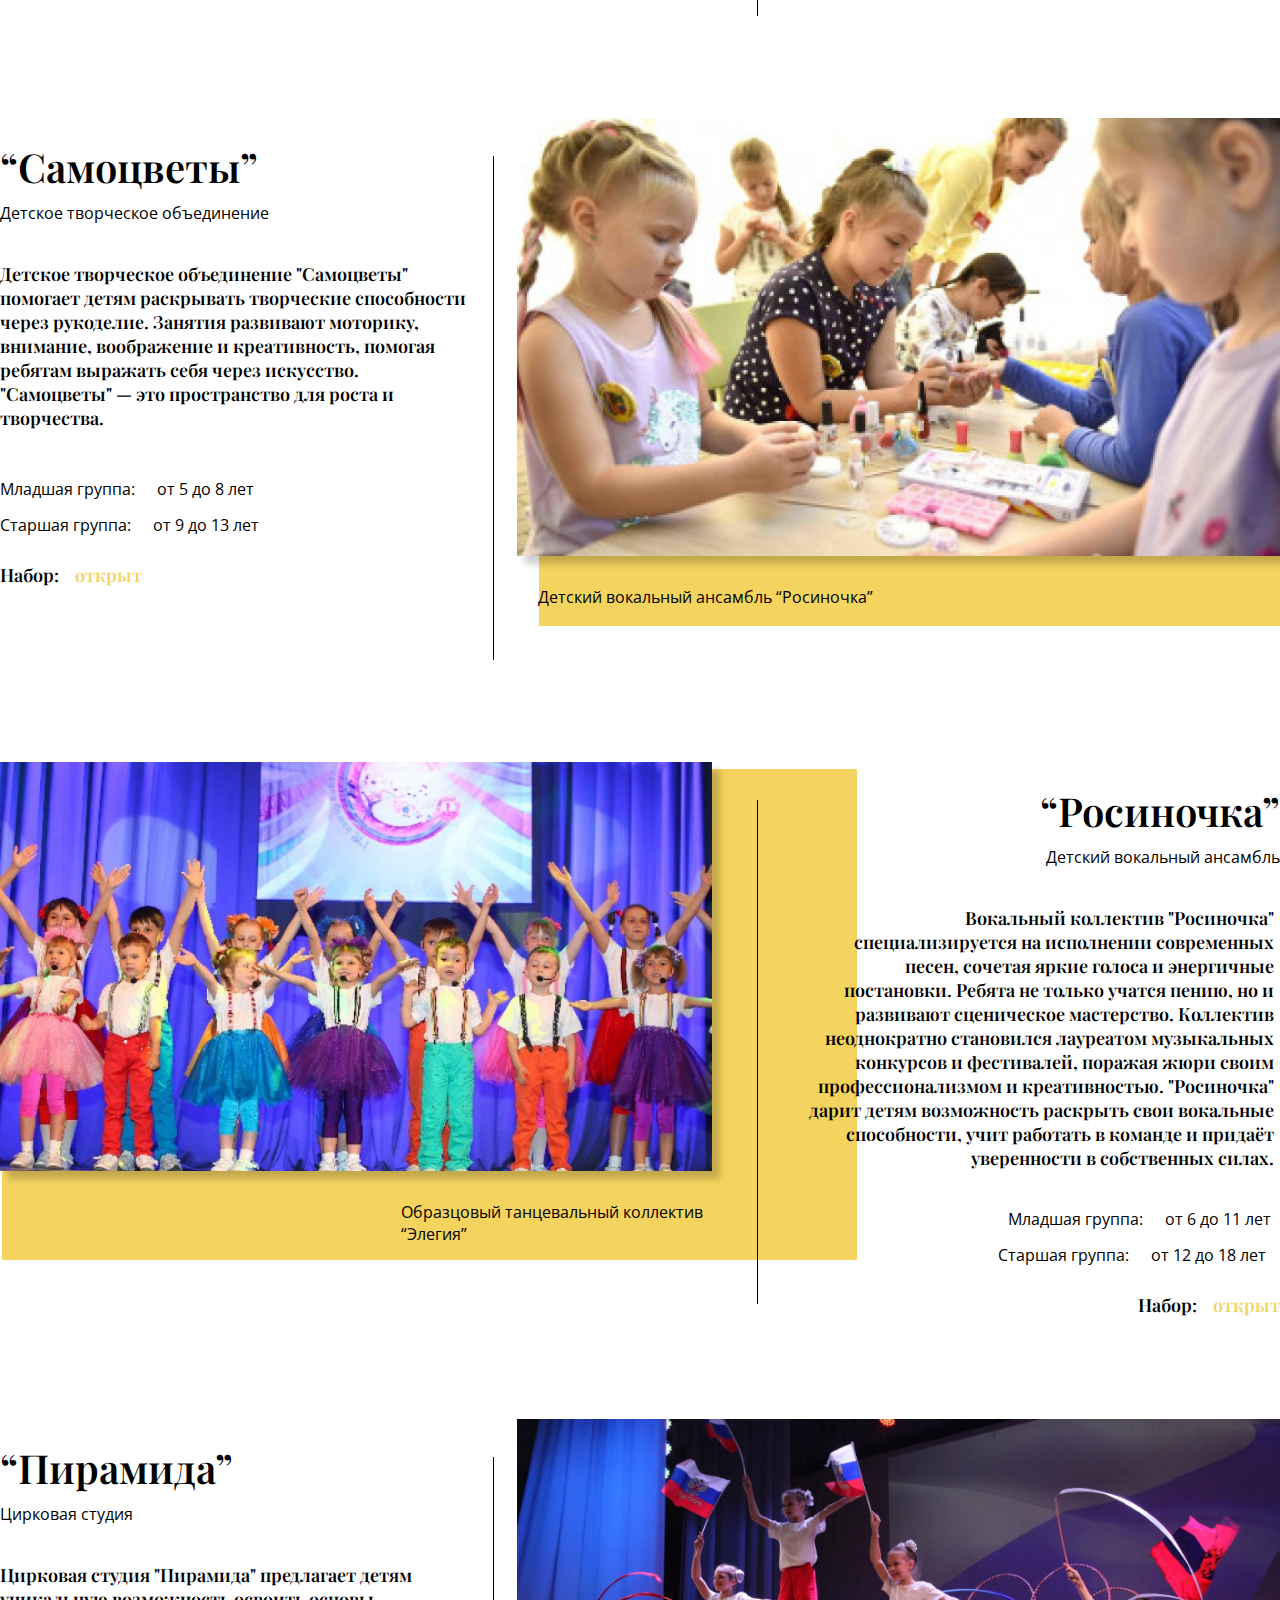
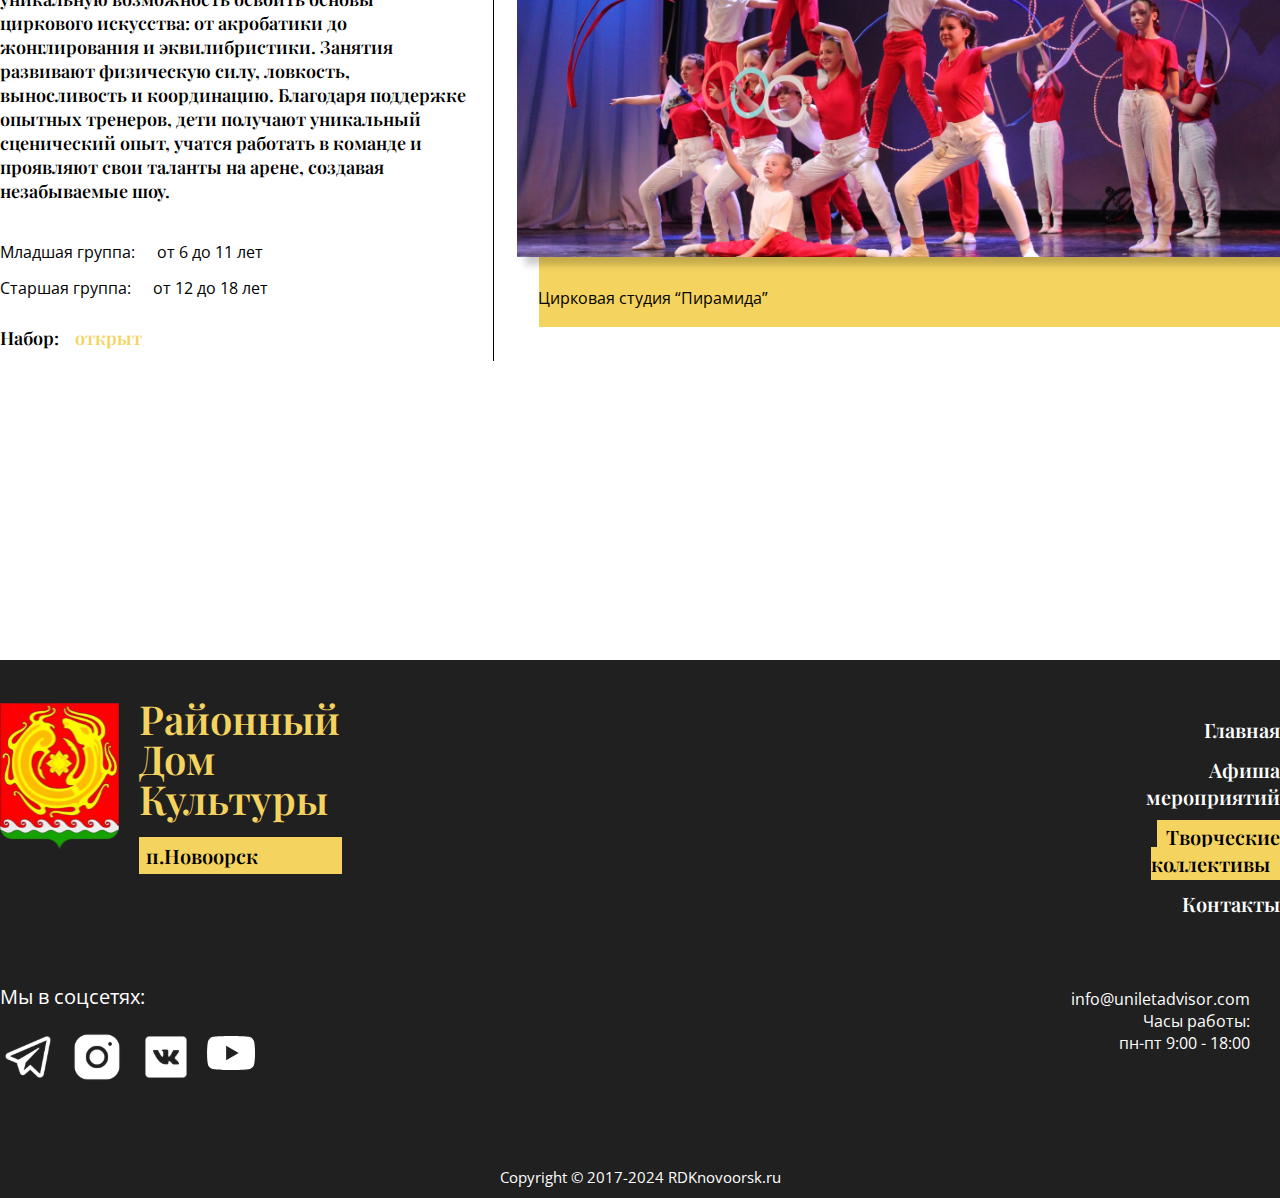
<file: teams.html>
<!DOCTYPE html>
<html lang="en">

<head>
    <meta charset="UTF-8">
    <meta name="viewport" content="width=device-width, initial-scale=1.0">
    <link rel="preconnect" href="https://fonts.googleapis.com">
    <link rel="preconnect" href="https://fonts.gstatic.com" crossorigin>
    <link
        href="https://fonts.googleapis.com/css2?family=Open+Sans:ital,wght@0,300..800;1,300..800&family=Playfair+Display:ital,wght@0,400..900;1,400..900&display=swap"
        rel="stylesheet">
    <link rel="stylesheet" href="./css/reset.css">
    <link rel="stylesheet" href="./css/style.css">
    <title>Районный Дом Культуры</title>
</head>

<body>
    <header class="header">
        <div class="container">
            <div class="menu_header">
                <a href="./index.html" class="logo"><img src="./img/icon/logo.svg" alt=""></a>
                <div class="menu_info">
                    <h1 class="title_logo">Районный Дом Культуры</h1>
                    <div class="adress_header">п.Новоорск</div>
                </div>
                <nav class="nav_header">
                    <ul>
                        <li><a href="./index.html" class="not--active-4">Главная</a></li>
                        <li><a href="./poster.html" class="not--active-1">Афиша мероприятий</a></li>
                        <li><a href="./teams.html" class="active-3">Творческие коллективы</a></li>
                        <li><a href="./contacts.html" class="not--active-3">Контакты</a></li>
                    </ul>
                </nav>
            </div>
        </div>
    </header>
    <section class="section_teams--1">
        <div class="container">
            <h1 class="title_teams--1">
                Творческие коллективы
            </h1>
            <div class="line"></div>
            <div class="flex_top-teams--1">
                <p>Здесь вы найдете информацию о всех творческих объединениях нашего Дома культуры. Если вы хотите записать себя или своего ребенка на занятия, переходите на страницу контакты и свяжитесь с нами!</p>
                <a href="./contacts.html">
                    <p>контакты</p>
                    <div class="rectangle"></div>
                </a>
            </div>
            <div class="card_teams--1">
                <div class="info_card-teams--1">
                    <h1>“Классик”</h1>
                    <p class="name">Народный танцевальный коллектив </p>
                    <p class="about">В 2010 году в Доме культуры родился новый коллектив - «Классик»,  участницы и участники   которого стремятся к прекрасному исскуству танца и понимают, что целеустремленность и упорство в жизни – залог успеха! Первый успех  к этой группе  пришел на корпоративном фестивале «Факел» ПАО «Газпром», где  в 2012-2013 годах коллектив стал лауреатом.  Весной 2016 года ему присвоено почетное звание «Народный».</p>
                    <div class="age">
                        <div class="flex-age">
                            <p>Младшая группа:</p>
                            <p>от 6 до 11 лет</p>
                        </div>
                        <div class="flex-age">
                            <p>Старшая группа:</p>
                            <p>от 12 до 18 лет</p>
                        </div>
                    </div>
                    <div class="set">
                        <p>Набор:</p> 
                        <p class="condition">открыт</p>
                    </div>
                </div>
                <div class="line_card"></div>
                <div class="img_card_teams--1">
                    <img src="./img/picture/main--3.jpg" alt="">
                    <div class="rectangle"></div>
                    <p>Народный танцевальный коллектив “Классик”</p>
                </div>
            </div>
            <div class="card_teams--2">
                <div class="img_card_teams--2">
                    <img src="./img/picture/teams--1(2).jpg" alt="">
                    <div class="rectangle"></div>
                    <p>Образцовый танцевальный коллектив “Элегия”</p>
                </div>
                <div class="line_card"></div>
                <div class="info_card-teams--2">
                    <h1>“Элегия”</h1>
                    <p class="name">Образцовый танцевальный коллектив </p>
                    <p class="about">Детский танцевальный коллектив "Элегия" появился в стенах нашего Дома культуры в 2010 году. Это яркая и талантливая команда, объединяющая юных танцоров, которые стремятся к совершенству и успеху. Мы гордимся нашим дружным коллективом и высоким уровнем профессионализма, благодаря которому наши ученики регулярно занимают призовые места на региональных и всероссийских конкурсах. Наши педагоги помогают детям развивать творческие способности, гибкость и уверенность в себе.</p>
                    <div class="age">
                        <div class="flex-age">
                            <p>Младшая группа:</p>
                            <p>от 4 до 9 лет</p>
                        </div>
                        <div class="flex-age">
                            <p>Старшая группа:</p>
                            <p>от 10 до 15 лет</p>
                        </div>
                    </div>
                    <div class="set">
                        <p>Набор:</p> 
                        <p class="condition">открыт</p>
                    </div>
                </div>
            </div>
            <div class="card_teams--1">
                <div class="info_card-teams--1">
                    <h1>“Овация”</h1>
                    <p class="name">Танцевальный ансамбль </p>
                    <p class="about">Детский танцевальный коллектив "Овация" объединяет талантливых ребят, увлечённых искусством танца. Благодаря опыту профессиональных педагогов коллектив демонстрирует высокий уровень мастерства. "Овация" регулярно побеждает на престижных конкурсах, привлекая внимание жюри оригинальными постановками и техничностью. Коллектив славится яркими выступлениями, которые оставляют неизгладимое впечатление, а также дружной и творческой атмосферой.</p>
                    <div class="age">
                        <div class="flex-age">
                            <p>Младшая группа:</p>
                            <p>от 3 до 8 лет</p>
                        </div>
                        <div class="flex-age">
                            <p>Старшая группа:</p>
                            <p>от 9 до 13 лет</p>
                        </div>
                    </div>
                    <div class="set">
                        <p>Набор:</p> 
                        <p class="condition">открыт</p>
                    </div>
                </div>
                <div class="line_card"></div>
                <div class="img_card_teams--1">
                    <img src="./img/picture/teams--1(3).jpg" alt="">
                    <div class="rectangle"></div>
                    <p>Танцевальный ансамбль “Овация”</p>
                </div>
            </div>
            <div class="card_teams--2">
                <div class="img_card_teams--2">
                    <img src="./img/picture/teams--1(4).jpg" alt="">
                    <div class="rectangle"></div>
                    <p>Вокальный ансамбь “Здравица”</p>
                </div>
                <div class="line_card"></div>
                <div class="info_card-teams--2">
                    <h1>“Здравица”</h1>
                    <p class="name">Вокальный ансамбь</p>
                    <p class="about">Вокальный коллектив "Здравица" — это гармония голосов и глубокое чувство патриотизма, выраженное через народные и патриотические песни. Участники коллектива виртуозно исполняют традиционные произведения, привнося в них современное звучание. Их выступления регулярно завоёвывают сердца зрителей на всероссийских конкурсах и фестивалях. "Здравица" не просто поёт, а сохраняет культурные традиции, воспитывая в детях уважение к родной истории и любовь к родине. Коллектив гордится своими многочисленными победами и достижениями.</p>
                    <div class="set set_4">
                        <p>Набор:</p> 
                        <p class="condition">открыт</p>
                    </div>
                </div>
            </div>
            <div class="card_teams--1">
                <div class="info_card-teams--1">
                    <h1>“Самоцветы”</h1>
                    <p class="name">Детское творческое объединение</p>
                    <p class="about about--inner">Детское творческое объединение "Самоцветы" помогает детям раскрывать творческие способности через рукоделие. Занятия развивают моторику, внимание, воображение и креативность, помогая ребятам выражать себя через искусство. "Самоцветы" — это пространство для роста и творчества.</p>
                    <div class="age">
                        <div class="flex-age">
                            <p>Младшая группа:</p>
                            <p>от 5 до 8 лет</p>
                        </div>
                        <div class="flex-age">
                            <p>Старшая группа:</p>
                            <p>от 9 до 13 лет</p>
                        </div>
                    </div>
                    <div class="set">
                        <p>Набор:</p> 
                        <p class="condition">открыт</p>
                    </div>
                </div>
                <div class="line_card"></div>
                <div class="img_card_teams--1">
                    <img src="./img/picture/teams--1(5).jpg" alt="">
                    <div class="rectangle"></div>
                    <p>Детский вокальный ансамбль “Росиночка”</p>
                </div>
            </div>
            <div class="card_teams--2">
                <div class="img_card_teams--2">
                    <img src="./img/picture/teams--1(6).jpg" alt="">
                    <div class="rectangle"></div>
                    <p>Образцовый танцевальный коллектив “Элегия”</p>
                </div>
                <div class="line_card"></div>
                <div class="info_card-teams--2">
                    <h1>“Росиночка”</h1>
                    <p class="name">Детский вокальный ансамбль</p>
                    <p class="about">Вокальный коллектив "Росиночка" специализируется на исполнении современных песен, сочетая яркие голоса и энергичные постановки. Ребята не только учатся пению, но и развивают сценическое мастерство. Коллектив неоднократно становился лауреатом музыкальных конкурсов и фестивалей, поражая жюри своим профессионализмом и креативностью. "Росиночка" дарит детям возможность раскрыть свои вокальные способности, учит работать в команде и придаёт уверенности в собственных силах.</p>
                    <div class="age">
                        <div class="flex-age flex-age--6">
                            <p>Младшая группа:</p>
                            <p>от 6 до 11 лет</p>
                        </div>
                        <div class="flex-age">
                            <p>Старшая группа:</p>
                            <p>от 12 до 18 лет</p>
                        </div>
                    </div>
                    <div class="set">
                        <p>Набор:</p> 
                        <p class="condition">открыт</p>
                    </div>
                </div>
            </div>
            <div class="card_teams--1">
                <div class="info_card-teams--1">
                    <h1>“Пирамида”</h1>
                    <p class="name">Цирковая студия</p>
                    <p class="about">Цирковая студия "Пирамида" предлагает детям уникальную возможность освоить основы циркового искусства: от акробатики до жонглирования и эквилибристики. Занятия развивают физическую силу, ловкость, выносливость и координацию. Благодаря поддержке опытных тренеров, дети получают уникальный сценический опыт, учатся работать в команде и проявляют свои таланты на арене, создавая незабываемые шоу.</p>
                    <div class="age">
                        <div class="flex-age">
                            <p>Младшая группа:</p>
                            <p>от 6 до 11 лет</p>
                        </div>
                        <div class="flex-age">
                            <p>Старшая группа:</p>
                            <p>от 12 до 18 лет</p>
                        </div>
                    </div>
                    <div class="set">
                        <p>Набор:</p> 
                        <p class="condition">открыт</p>
                    </div>
                </div>
                <div class="line_card"></div>
                <div class="img_card_teams--1">
                    <img src="./img/picture/teams--1(7).jpg" alt="">
                    <div class="rectangle"></div>
                    <p>Цирковая студия “Пирамида”</p>
                </div>
            </div>
        </div>
    </section>



    <footer class="footer">
        <div class="container">
            <div class="menu_footer">
                <a href="./index.html" class="logo"><img src="./img/icon/logo.svg" alt=""></a>
                <div class="menu_info--footer">
                    <h1 class="title_logo">Районный Дом Культуры</h1>
                    <div class="adress_footer">п.Новоорск</div>
                </div>
                <nav class="nav_footer">
                    <ul>
                        <li><a href="./index.html" class="not--active-4">Главная</a></li>
                        <li><a href="./poster.html" class="not--active-1">Афиша мероприятий</a></li>
                        <li><a href="./teams.html" class="active-3">Творческие коллективы</a></li>
                        <li><a href="./contacts.html" class="not--active-3">Контакты</a></li>
                    </ul>
                </nav>
            </div>
            <div class="info_flex--footer">
                <div class="social_footer">
                    <p>Мы в соцсетях:</p>
                    <div class="icons_footer">
                        <a href="#">
                            <div class="tg"></div>
                        </a>
                        <a href="#">
                            <div class="inst"></div>
                        </a>
                        <a href="#">
                            <div class="vk"></div>
                        </a>
                        <a href="#">
                            <div class="you"></div>
                        </a>
                    </div>
                </div>
                <div class="info_footer">
                    <a href="#" class="mail">info@uniletadvisor.com</a>
                    <p class="time">Часы работы: пн-пт 9:00 - 18:00</p>
                </div>
            </div>
            <p class="bottom_footer">
                Copyright © 2017-2024 RDKnovoorsk.ru
            </p>
        </div>
    </footer>
</body>

</html>
</file>
<file: css/style.css>
:root {
    --orange: #F4D35E;
    --black: #000;
    --white: #fff;
}

body {
    font-family: "Playfair Display", serif;
    font-size: 20px;
    font-weight: 400;
}






.container {
    max-width: 1400px;
    margin: 0 auto;
}

.menu_header {
    display: flex;
    padding-top: 30px;
}

.menu_header .menu_info {
    margin-left: 20px;
}

.menu_header .menu_info .title_logo {
    font-size: 40px;
    font-weight: 600;
    width: 203px;
    margin-top: -4px;
    line-height: 100%;
}

.menu_header .menu_info .adress_header {
    font-weight: 600;
    background-color: var(--orange);
    padding: 5px 84px 5px 7px;
    margin-top: 18px;
}

.nav_header {
    margin-left: 740px;
}

.nav_header li {
    text-align: right;
    font-weight: 600;
    margin-top: 13px;
}

.nav_header .not--active-1,
.nav_header .not--active-2,
.nav_header .not--active-3,
.nav_header .not--active-4 {
    transition: .5s ease;
}

.nav_header .not--active-1:hover {
    background-color: var(--orange);
    padding: 3px 10px 3px 38px;
}

.nav_header .not--active-2:hover {
    background-color: var(--orange);
    padding: 3px 10px 3px 9px;
}

.nav_header .not--active-3:hover {
    background-color: var(--orange);
    padding: 3px 10px 3px 149px;
}

.nav_header .not--active-4:hover {
    background-color: var(--orange);
    padding: 3px 10px 3px 170px;
}

.nav_header .active {
    background-color: var(--orange);
    padding: 3px 10px 3px 170px;
}

.nav_header .active-2 {
    background-color: var(--orange);
    padding: 3px 10px 3px 38px;
}

.nav_header .active-3 {
    background-color: var(--orange);
    padding: 3px 10px 3px 9px;
}

.nav_header .active-4 {
    background-color: var(--orange);
    padding: 3px 10px 3px 149px;
}

.section_main--1 {
    margin-top: 35px;
}

.section_main--1 .img_first-screen {
    position: absolute;
}

.section_main--1 .img_first-screen img {
    box-shadow: 16px 11px 15px -2px rgba(0, 0, 0, .2);
}

.section_main--1 .img_first-screen .rectangle {
    position: absolute;
    z-index: -1;
    width: 1203px;
    height: 697px;
    background-color: var(--orange);
    top: 0;
    right: 0;
    left: 0;
    bottom: 0;
    margin-top: 20px;
    margin-left: 30px;
}


.section_main--1 .img_first-screen .line_vert {
    position: absolute;
    border-right: 1px solid var(--black);
    top: 0;
    left: 0;
    right: 0;
    bottom: 0;
    margin-right: -177px;
    margin-top: 31px;
    height: 841px;
}

.section_main--1 .img_first-screen .line_goriz {
    position: absolute;
    border-bottom: 1px solid var(--black);
    top: 0;
    left: 0;
    right: 0;
    bottom: 0;
    margin-bottom: -85px;
    margin-left: 875px;
    width: 505px;
}

.section_main--1 .text_first--screen {
    display: flex;
    justify-content: space-between;
}

.section_main--1 .title_first--screen {
    font-size: 96px;
    color: var(--black);
    text-shadow: 4px 4px var(--orange);
    padding-top: 783px;
    border-bottom: 1px solid var(--black);
    padding-bottom: 62px;
    width: 855px;
}

.section_main--1 .adress_first--screen {
    font-family: "Open Sans", sans-serif;
    padding-top: 1000px;
    margin-right: 20px;
}


.section_main--2 {
    margin-top: 58px;
}

.section_main--2 .title_main--2,
.section_main--3 .title_main--3,
.section_main--4 .title_main--4 {
    font-size: 40px;
    font-weight: 600;
}

.section_main--2 .cards_main--2 {
    display: flex;
    gap: 20px;
    margin-top: 45px;
}

.section_main--2 .card_main--2 {
    width: 329px;
    height: 379px;
    position: relative;
}

.section_main--2 .img_main--2 {
    position: relative;
}

.section_main--2 .img_main--2 img {
    box-shadow: 4px 4px 5.5px 0px rgba(0, 0, 0, .2);
}

.section_main--2 .img_main--2 .rectangle {
    position: absolute;
    z-index: -1;
    width: 317px;
    height: 211px;
    background-color: var(--orange);
    top: 0;
    right: 0;
    left: 0;
    bottom: 0;
    margin-top: 13px;
    margin-left: 13px;
}

.card_main--2 p {
    font-weight: 600;
    margin-top: 35px;
}

.link_main--2 {
    display: flex;
    align-items: center;
    gap: 7px;
    position: absolute;
    bottom: 0;
}

.link_main--2:hover p {
    color: var(--orange);
}

.link_main--2:hover .arrow {
    border-top: 1px solid var(--orange);
    border-right: 1px solid var(--orange);
}

.link_main--2 p {
    font-family: "Open Sans", sans-serif;
    margin-top: 0;
    font-size: 14px;
    color: #505050;
    transition: .5s ease;
}

.link_main--2 .arrow {
    width: 7px;
    height: 7px;
    border-top: 1px solid #505050;
    border-right: 1px solid #505050;
    margin-top: 2px;
    transition: .5s ease;
}

.link_main--2 .arrow-right {
    transform: rotate(45deg);
}

.line_main--2 {
    border-top: 1px solid var(--black);
    margin-top: 42px;
    width: 855px;
    margin-left: 526px;
}

.section_main--3 {
    margin-top: 48px;
}

.title_main--3 {
    margin-bottom: 73px;
}

.text_main--3 {
    font-size: 18px;
    font-weight: 600;
    margin-bottom: 20px;
}

.flex_main--3 {
    display: flex;
    margin-top: 45px;
}

.info_flex-main--3 {
    margin-top: 66px;
}

.info_flex-main--3 .text_flex {
    font-size: 18px;
    font-weight: 600;
    width: 472px;
}

.info_flex-main--3 .title_flex {
    font-size: 64px;
    font-weight: 600;
    margin-top: 31px;
    text-shadow: 4px 3px var(--orange);
    margin-left: 37px;
}

.info_flex-main--3 .text_flex--2 {
    font-size: 18px;
    font-weight: 600;
    margin-top: 44px;
    width: 472px;
    margin-bottom: 33px;
}

.button_main--3 {
    position: relative;
}

.button_main--3:hover p {
    box-shadow: 2px 2px 2px 0px rgba(0, 0, 0, .2);
}

.button_main--3 p {
    background-color: var(--orange);
    font-weight: 600;
    padding: 2px 27px;
    width: 294px;
    transition: .5s ease;
}

.button_main--3 .rectangle {
    position: absolute;
    z-index: -1;
    width: 290px;
    height: 31px;
    border: 2px solid var(--black);
    top: 0;
    right: 0;
    left: 0;
    bottom: 0;
    margin-top: 3px;
    margin-left: 8px;
}

.quote_main--3 {
    font-style: italic;
    width: 472px;
    margin-top: 73px;
}

.line_main--3 {
    border-right: 1px solid var(--black);
    margin-right: 23px;
    height: 504px;
    margin-top: 38px;
}

.img_flex-main--3 {
    position: relative;
}

.img_flex-main--3 img {
    box-shadow: 8px 8px 6.9px 0px rgba(0, 0, 0, .2);
}

.img_flex-main--3 .rectangle {
    position: absolute;
    z-index: -1;
    width: 855px;
    height: 491px;
    background-color: var(--orange);
    top: 0;
    right: 0;
    left: 0;
    bottom: 0;
    margin-top: 17px;
    margin-left: 22px;
}

.img_flex-main--3 p {
    font-size: 16px;
    font-family: "Open Sans", sans-serif;
    margin-top: 30px;
    margin-left: 21px;
}

.section_main--4 {
    margin-top: 116px;
}

.carousel {
    margin: 90px auto 0 auto;
    position: relative;
    display: flex;
    flex-direction: column;
}

.carousel .carousel-indicators {
    position: absolute;
    bottom: -27px;
    left: 50%;
    transform: translateX(-50%);
    z-index: 15;
    display: flex;
    justify-content: center;
    padding: 10px;
    list-style: none;
    order: 3;
}

.carousel .carousel-indicators li {
    flex: 0 1 auto;
    width: 30px;
    height: 1px;
    margin-right: 4px;
    margin-left: 4px;
    cursor: pointer;
    background-color: var(--black);
}

.carousel .carousel-indicators .active {
    background-color: var(--orange);
}

.carousel .carousel-window {
    width: 100%;
    height: 500px;
    position: relative;
    overflow: hidden;
    order: 0;
}

.carousel .carousel-slides {
    height: 100%;
    display: flex;
    transition: transform 0.5s;
    order: 1;
}

.carousel .carousel-item {
    height: 100%;
}

.carousel .carousel-prev {
    order: 2;
}

.carousel .carousel-prev,
.carousel .carousel-next {
    width: 100px;
    position: absolute;
    z-index: 1;
    color: var(--black);
    text-align: center;
    font-size: 20px;
    text-decoration: none;
    transition: .5s ease;
    bottom: -30px;
}

.carousel .carousel-prev:hover,
.carousel .carousel-next:hover {
    color: var(--orange);
}

.carousel .carousel-prev {
    left: 560px;
}

.carousel .carousel-next {
    right: 560px;
}

.cards_carousel {
    display: flex;
}

.card_carousel:not(:last-child) {
    margin-right: 20px;
}

.card_carousel img {
    border-bottom: 1px solid var(--black);
    border-right: 1px solid var(--black);
    padding-right: 20px;
    padding-bottom: 20px;
    height: 377px;
    width: 334px;
}

.title_card-carousel {
    font-weight: 600;
    margin-top: 14px;
    text-align: center;
}

.info_carousel {
    font-size: 16px;
    font-style: italic;
    margin-top: 7px;
    text-align: center;
}

.line_main--4 {
    border-bottom: 1px solid var(--black);
    margin-top: 55px;
    width: 482px;
    margin-left: 448px;
}

.text_main--4 {
    font-size: 18px;
    font-weight: 600;
    margin-top: 53px;
    text-align: center;
}

.button_main--4{
    position: relative;
    text-align: center;
    width: 222px;
    margin: 51px 0 118px 582px;
}

.button_main--4 p{
    background-color: var(--orange);
    font-weight: 600;
    padding: 2px 31px;
    width: 222px;
    transition: .5s ease;
}

.button_main--4:hover p {
    box-shadow: 2px 2px 2px 0px rgba(0, 0, 0, .2);
}

.button_main--4 .rectangle {
    position: absolute;
    z-index: -1;
    width: 222px;
    height: 31px;
    border: 2px solid var(--black);
    top: 0;
    right: 0;
    left: 0;
    bottom: 0;
    margin-top: 3px;
    margin-left: 3px;
}







/* poster */

.section_poster--1{
    margin-top: 102px;
}

.flex_poster--1{
    display: flex;
    justify-content: space-between;
}

.info_poster--1 .title{
    font-size: 64px;
    font-weight: 600;
    text-shadow: 4px 4px var(--orange);
    border-bottom: 1px solid var(--black);
    padding-bottom: 35px;
    width: 680px;
}

.info_poster--1 p{
    font-size: 18px;
    font-weight: 600;
    width: 637px;
    margin-top: 51px;
}

.section_poster--1 .line{
    border-right: 1px solid var(--black);
    margin-left: -40px;
    height: 191px;
    margin-top: 83px;
}

.card_poster--1{
    position: relative;
}

.card_poster--1 h1{
    position: absolute;
    top: 0;
    font-family: 'Open Sans', sans-serif;
    font-size: 32px;
    font-weight: 800;
    color: var(--white);
    margin-top: 35px;
    margin-left: 52px;
}

.card_poster--1 a{
    position: absolute;
    top: 0;
    left: 0;
    right: 0;
    bottom: 0;
    width: 97px;
    height: 20px;
    margin-top: 119px;
    margin-left: 55px;
}

.card_poster--1 a:hover .arrow {
    border-top: 1px solid var(--orange);
    border-right: 1px solid var(--orange);
}

.card_poster--1 a:hover p{
    color: var(--orange);
}

.card_poster--1 p{
    font-family: 'Open Sans', sans-serif;
    color: #C9C6C6;
    font-size: 14px;
    font-weight: 600;
    transition: .5s ease;
}

.card_poster--1 a{
    display: flex;
    gap: 7px;
    align-items: center;
}

.card_poster--1 .arrow {
    width: 7px;
    height: 7px;
    border-top: 1px solid #505050;
    border-right: 1px solid #505050;
    margin-top: 2px;
    transition: .5s ease;
}

.card_poster--1 .arrow-right {
    transform: rotate(45deg);
}

.title_poster--2{
    font-size: 40px;
    font-weight: 600;
    margin-top: 120px;
}

.cards_poster--2{
    display: grid;
    grid-template-columns: repeat(4, 1fr);
    gap: 36px;
    margin-top: 82px;
}

.img_card-poster--2{
    position: relative;
}

.img_card-poster--2:hover img{
    box-shadow: 4px 4px 5.5px 0px rgba(0, 0, 0, .5);
}

.img_card-poster--2 img{
    box-shadow: 4px 4px 5.5px 0px rgba(0, 0, 0, .2);
    position: relative;
    transition: .5s ease;
}

.img_card-poster--2 .rectangle{
    position: absolute;
    z-index: -1;
    width: 317px;
    height: 211px;
    background-color: var(--orange);
    top: 0;
    right: 0;
    left: 0;
    bottom: 0;
    margin-top: 15px;
    margin-left: 16px;
}

.card_poster--2 .data, .card_poster--2 .time, .card_poster--2 .price{
    position: absolute;
    top: 0;
    right: 0;
    bottom: 0;
    left: 0;
    color: var(--white);
    font-family: 'Open Sans', sans-serif;
    font-weight: 700;
    font-size: 15px;
}

.card_poster--2 .data{
    padding: 9px 0 0 13px;
}

.card_poster--2 .time{
    padding: 9px 0 0 243px;
}

.card_poster--2 .price{
    padding: 178px 0 0 13px;
}

.card_poster--2 .title{
    font-weight: 600;
    margin-top: 35px;
}



.section_poster--3 .line{
    border-top: 1px solid var(--black);
    width: 855px;
    margin-top: 75px;
    margin-left: 517px;
}

.title_poster--3{
    font-size: 40px;
    font-weight: 600;
    padding-top: 20px;
}

.cards_poster--3{
    display: grid;
    grid-template-columns: repeat(4, 1fr);
    gap: 36px;
    margin-top: 82px;
}

.img_card-poster--3{
    position: relative;
}

.img_card-poster--3:hover img{
    box-shadow: 4px 4px 5.5px 0px rgba(0, 0, 0, .5);
}

.img_card-poster--3 img{
    box-shadow: 4px 4px 5.5px 0px rgba(0, 0, 0, .2);
    position: relative;
    transition: .5s ease;
}

.img_card-poster--3 .rectangle{
    position: absolute;
    z-index: -1;
    width: 317px;
    height: 211px;
    background-color: var(--orange);
    top: 0;
    right: 0;
    left: 0;
    bottom: 0;
    margin-top: 15px;
    margin-left: 16px;
}

.card_poster--3 .data, .card_poster--3 .time, .card_poster--3 .price{
    position: absolute;
    top: 0;
    right: 0;
    bottom: 0;
    left: 0;
    color: var(--white);
    font-family: 'Open Sans', sans-serif;
    font-weight: 700;
    font-size: 15px;
}

.card_poster--3 .data{
    padding: 9px 0 0 13px;
}

.card_poster--3 .time{
    padding: 9px 0 0 243px;
}

.card_poster--3 .price{
    padding: 178px 0 0 13px;
}

.card_poster--3 .title{
    font-weight: 600;
    margin-top: 35px;
}






.section_poster--4 .line{
    border-top: 1px solid var(--black);
    width: 855px;
    margin-top: 75px;
    margin-left: 517px;
}


.title_poster--4{
    font-size: 40px;
    font-weight: 600;
    padding-top: 20px;
}

.cards_poster--4{
    display: grid;
    grid-template-columns: repeat(4, 1fr);
    gap: 36px;
    margin-top: 82px;
}

.img_card-poster--4{
    position: relative;
}

.img_card-poster--4:hover img{
    box-shadow: 4px 4px 5.5px 0px rgba(0, 0, 0, .5);
}

.img_card-poster--4 img{
    box-shadow: 4px 4px 5.5px 0px rgba(0, 0, 0, .2);
    position: relative;
    transition: .5s ease;
}

.img_card-poster--4 .rectangle{
    position: absolute;
    z-index: -1;
    width: 317px;
    height: 211px;
    background-color: var(--orange);
    top: 0;
    right: 0;
    left: 0;
    bottom: 0;
    margin-top: 15px;
    margin-left: 16px;
}

.card_poster--4 .data, .card_poster--4 .time, .card_poster--4 .price{
    position: absolute;
    top: 0;
    right: 0;
    bottom: 0;
    left: 0;
    color: var(--white);
    font-family: 'Open Sans', sans-serif;
    font-weight: 700;
    font-size: 15px;
}

.card_poster--4 .data{
    padding: 9px 0 0 13px;
}

.card_poster--4 .time{
    padding: 9px 0 0 243px;
}

.card_poster--4 .price{
    padding: 178px 0 0 13px;
}

.card_poster--4 .title{
    font-weight: 600;
    margin-top: 35px;
}

.section_poster--5{
    border-bottom: 1px solid var(--black);
    width: 1029px;
    padding-bottom: 23px;
    padding-right: 30px;
    margin: 114px auto 0 auto;
    border-right: 1px solid var(--black);
    margin-bottom: 185px;
    position: relative;
}

.wrapper_poster--5{
    background-color: var(--orange);
    width: 1029px;
    margin: 114px auto 0 -21px;
}

.wrapper_poster--6{
    background-color: var(--orange);
    width: 1029px;
    margin: 0px auto 20px -21px;
    position: absolute;
    top: 0;
    left: 0;
    bottom: 0;
    right: 0;
    z-index: 6;
    display: none;
}

.wrapper_poster--6-active{
    display: block;
}

.wrapper_poster--5 h1{
    font-size: 40px;
    font-weight: 600;   
    padding: 54px 0 0 64px;
}

.wrapper_poster--6 h1{
    font-size: 20px;
    font-weight: 600;
    padding: 150px 0 0 360px;
}


.section_poster--5 h2{
    font-size: 16px;
    font-family: 'Open Sans', sans-serif;
    padding: 13px 0 0 79px;
}

.section_poster--5 .input--inner{
    border: 1px solid var(--black);
    width: 732px;
    height: 41px;
    margin-left: 149px;
    margin-top: 47px;
}

.section_poster--5 input{
    background-color: var(--white);
    padding: 6px 0 6px 16px;
    width: 731px;
    margin-left: -4px;
    margin-top: -4px;
}

.section_poster--5 .button--inner{
    border: 1px solid var(--black);
    width: 180px;
    height: 46px;
    margin: 26px 0 0 427px;
    padding-top: 6px;
    cursor: pointer;
}

.section_poster--5 input::placeholder{
    font-family: 'Open Sans', sans-serif;
    font-size: 14px;
    font-weight: 600;
    color: #C9C6C6;
}

.wrapper_poster--5 .btn_open{
    width: 180px;
    position: relative;
    font-weight: 600;
    background-color: var(--white);
    padding: 8px 27px;
    margin: 0 0 0 -1px;
    transition: .5s ease;
}

.wrapper_poster--6 .btn_close{
    width: 180px;
    position: relative;
    font-weight: 600;
    background-color: var(--white);
    padding: 8px 52px;
    margin: 0 0 0 -2px;
    transition: .5s ease;
}

.section_poster--5 .btn_open:hover{
    box-shadow: 2px 2px 2px 0px rgba(0, 0, 0, .5);
}

.section_poster--5 .btn_close:hover{
    box-shadow: 2px 2px 2px 0px rgba(0, 0, 0, .5);
}

.section_poster--5 p{
    font-size: 14px;
    font-weight: 600;
    font-family: 'Open Sans', sans-serif;
    text-align: center;
    margin-left: 235px;
    width: 560px;
    margin-top: 34px;
    padding-bottom: 40px;
    color: #505050;
}






/* teams */

.section_teams--1{
    margin-top: 102px;
    margin-bottom: 299px;
}

.title_teams--1{
    font-size: 64px;
    font-weight: 600;
    text-shadow: 4px 4px var(--orange);
}

.section_teams--1 .line{
    border-top: 1px solid var(--black);
    width: 855px;
    margin-top: 35px;
}

.flex_top-teams--1{
    display: flex;
    gap: 78px;
    margin-top: 51px;
    margin-bottom: 14px;
}

.flex_top-teams--1 p{
    font-size: 18px;
    font-weight: 600;
    width: 621px;
}

.flex_top-teams--1 a{
    font-weight: 600;
    background-color: var(--orange);
    padding: 4px 27px;
    height: 36px;
    width: 151px;
    position: relative;
    transition: .5s ease;
}

.flex_top-teams--1 a:hover{
    box-shadow: 2px 2px 2px 0px rgba(0, 0, 0, .4);
}

.flex_top-teams--1 .rectangle{
    position: absolute;
    z-index: -1;
    width: 151px;
    height: 36px;
    border: 1px solid var(--black);
    top: 0;
    right: 0;
    left: 0;
    bottom: 0;
    margin-top: 4px;
    margin-left: 4px;
}

.card_teams--1{
    display: flex;
    margin-top: 102px;
}

.info_card-teams--1{
    padding-top: 22px;
}

.info_card-teams--1 h1{
    font-size: 40px;
    font-weight: 600;
}

.info_card-teams--1 .name{
    font-size: 16px;
    margin-top: 9px;
    font-family: 'Open Sans', sans-serif;
}

.info_card-teams--1 .about{
    font-size: 18px;
    font-weight: 600;   
    width: 466px;
    margin-top: 38px;
}

.info_card-teams--1 .about--inner{
    margin-bottom: 48px;
}

.info_card-teams--1 .age{
    margin-top: 38px;
}

.info_card-teams--1 .flex-age{
    display: flex;
    gap: 22px;
    align-items: center;
}

.info_card-teams--1 .flex-age p{
    font-size: 16px;
    font-family: 'Open Sans', sans-serif;
    margin-bottom: 14px;
}

.info_card-teams--1 .set{
    display: flex;
    gap: 16px;
    font-size: 18px;
    font-weight: 600;
    margin-top: 13px;
}

.info_card-teams--1 .set .condition{
    color: var(--orange);
}

.card_teams--1 .line_card{
    border-right: 1px solid var(--black);
    height: 504px;
    margin-left: 27px;
    margin-top: 38px;
}

.img_card_teams--1{
    margin-left: 23px;
    position: relative;
}

.img_card_teams--1 img {
    box-shadow: 8px 8px 6.9px 0px rgba(0, 0, 0, .2);
}

.img_card_teams--1 .rectangle {
    position: absolute;
    z-index: -1;
    width: 855px;
    height: 491px;
    background-color: var(--orange);
    top: 0;
    right: 0;
    left: 0;
    bottom: 0;
    margin-top: 17px;
    margin-left: 22px;
}

.img_card_teams--1 p{
    margin-left: 21px;
    margin-top: 30px;
    font-size: 16px;
    font-family: 'Open Sans', sans-serif;
}








.card_teams--2{
    display: flex;
    margin-top: 102px;
}

.info_card-teams--2{
    padding-top: 22px;
    text-align: right;
}

.info_card-teams--2 h1{
    font-size: 40px;
    font-weight: 600;
}

.info_card-teams--2 .name{
    font-size: 16px;
    margin-top: 9px;
    font-family: 'Open Sans', sans-serif;
}

.info_card-teams--2 .about{
    font-size: 18px;
    font-weight: 600;   
    width: 466px;
    margin-top: 38px;
    margin-left: 50px;
}

.info_card-teams--2 .age{
    margin-top: 38px;
    margin-left: 240px;
}

.info_card-teams--2 .flex-age{
    display: flex;
    gap: 22px;
    align-items: center;
}

.info_card-teams--2 .flex-age:first-child{
    margin-left: 10px;
}

.info_card-teams--2 .flex-age p{
    font-size: 16px;
    font-family: 'Open Sans', sans-serif;
    margin-bottom: 14px;
}

.info_card-teams--2 .set{
    display: flex;
    gap: 16px;
    font-size: 18px;
    font-weight: 600;
    margin-left: 380px;
    margin-top: 13px;
}

.info_card-teams--2 .set .condition{
    color: var(--orange);
}

.card_teams--2 .line_card{
    border-right: 1px solid var(--black);
    height: 504px;
    margin-left: 45px;
    margin-top: 38px;
}

.img_card_teams--2{
    position: relative;
}

.img_card_teams--2 img {
    box-shadow: 8px 8px 6.9px 0px rgba(0, 0, 0, .2);
}

.img_card_teams--2 .rectangle {
    position: absolute;
    z-index: -1;
    width: 855px;
    height: 491px;
    background-color: var(--orange);
    top: 0;
    right: 0;
    left: 0;
    bottom: 0;
    margin-top: 7px;
    margin-left: 2px;
}

.img_card_teams--2 p{
    margin-left: 401px;
    margin-top: 30px;
    font-size: 16px;
    font-family: 'Open Sans', sans-serif;
}

.info_card-teams--2 .set_4{
    margin-top: 64px;
}






/* contacts */


.section_contacts--1{
    margin-top: 102px;
}

.section_contacts--1 .title_contacts{
    font-size: 64px;
    font-weight: 600;
    text-shadow: 4px 4px var(--orange);
    border-bottom: 1px solid var(--black);
    width: 855px;
    padding-bottom: 35px;
}

.section_contacts--1 .info_contacts{
    font-size: 18px;
    font-weight: 600;
    width: 809px;
    margin-top: 51px;
}

.flex_contact{
    display: flex;
    margin-top: 116px;
}

.flex_contact h1{
    font-weight: 600;
}

.flex_contact .reception{
    border-right: 1px solid var(--black);
    padding-right: 63px;
    height: 172px;
}

.flex_contact .tel{
    font-family: 'Open Sans', sans-serif;
    font-size: 16px;
    display: flex;
    align-items: center;
    margin-top: 37px;
}

.flex_contact .tel img{
    margin-right: 22px;
}

.flex_contact .tel a{
    margin-right: 8px;
}

.flex_contact .mail{
    font-family: 'Open Sans', sans-serif;
    font-size: 16px;
    display: flex;
    align-items: center;
    gap: 22px;
    margin-top: 36px;
}

.flex_contact .time{
    padding-left: 146px;
    border-bottom: 1px solid var(--black);
    width: 500px;
    margin-bottom: 40px;
}

.flex_contact .flex_time{
    font-family: 'Open Sans', sans-serif;
    font-size: 16px;
    display: flex;
    align-items: center;
    gap: 22px;
    margin-top: 37px;
}

.flex_contact .adress{
    padding-left: 146px;
    border-bottom: 1px solid var(--black);
    width: 500px;
    margin-bottom: 40px;
}

.flex_contact .flex_adress{
    font-family: 'Open Sans', sans-serif;
    font-size: 16px;
    display: flex;
    align-items: center;
    gap: 22px;
    margin-top: 37px;
}

.section_contacts--2{
    margin: 123px 0 223px 373px;
    border-bottom: 1px solid var(--black);
    padding-bottom: 10px;
    border-right: 1px solid var(--black);
    width: 621px;
}

.wrapper--2{
    margin: 0 0 0px -10px;
    background-color: var(--orange);
    width: 621px;
}

.wrapper--2 h1{
    font-weight: 600;
    padding-top: 44px;
    padding-left: 142px;
}

.wrapper--2 .social_contacts{
    display: flex;
    align-items: center;
    gap: 13px;
    margin-top: 37px;
    padding-bottom: 45px;
    padding-left: 176px;
}


.footer{
    background-color: #202020;
}

.menu_footer {
    display: flex;
    padding-top: 43px;
}

.menu_footer .menu_info--footer {
    margin-left: 20px;
}

.menu_footer .menu_info--footer .title_logo {
    font-size: 40px;
    font-weight: 600;
    width: 203px;
    margin-top: -4px;
    line-height: 100%;
    color: var(--orange);
}

.menu_footer .menu_info--footer .adress_footer {
    font-weight: 600;
    background-color: var(--orange);
    padding: 5px 84px 5px 7px;
    margin-top: 18px;
}

.nav_footer {
    margin-left: 740px;
}

.nav_footer li {
    text-align: right;
    font-weight: 600;
    margin-top: 13px;
}

.nav_footer li a{
    color: var(--white);
}

.nav_footer .not--active-1,
.nav_footer .not--active-2,
.nav_footer .not--active-3, 
.nav_footer .not--active-4{
    transition: .5s ease;
}

.nav_footer .not--active-1:hover {
    background-color: var(--orange);
    padding: 3px 10px 3px 38px;
    color: var(--black);
}

.nav_footer .not--active-2:hover {
    background-color: var(--orange);
    padding: 3px 10px 3px 9px;
    color: var(--black);
}

.nav_footer .not--active-3:hover {
    background-color: var(--orange);
    padding: 3px 10px 3px 149px;
    color: var(--black);
}

.nav_footer .not--active-4:hover {
    background-color: var(--orange);
    padding: 3px 10px 3px 170px;
    color: var(--black);
}

.nav_footer .active {
    background-color: var(--orange);
    padding: 3px 10px 3px 170px;
    color: var(--black);
}

.nav_footer .active-2 {
    background-color: var(--orange);
    padding: 3px 10px 3px 38px;
    color: var(--black);
}

.nav_footer .active-3 {
    background-color: var(--orange);
    padding: 3px 10px 3px 9px;
    color: var(--black);
}

.nav_footer .active-4 {
    background-color: var(--orange);
    padding: 3px 10px 3px 149px;
    color: var(--black);
}

.info_flex--footer{
    display: flex;
    justify-content: space-between;
    margin-top: 66px;
}

.social_footer p{
    font-family: "Open Sans", sans-serif;
    color: var(--white);
}

.icons_footer{
    display: flex;
    align-items: center; 
    gap: 13px;
    margin-top: 19px;
}

.icons_footer a{
    width: 56px;
    height: 56px;
}

.icons_footer .tg{
    background: url(../img/icon/tg.svg);
    width: 56px;
    height: 56px;
    transition: .5s ease;
}

.icons_footer .inst{
    background: url(../img/icon/inst.svg);
    width: 56px;
    height: 56px;
    transition: .5s ease;
}

.icons_footer .vk{
    background: url(../img/icon/vk.svg);
    width: 56px;
    height: 56px;
    transition: .5s ease;
}

.icons_footer .you{
    background: url(../img/icon/you.svg);
    width:48px;
    height: 48px;
    transition: .5s ease;
}

.icons_footer .tg:hover{
    background: url(../img/icon/tg_hover.svg);
    width: 56px;
    height: 56px;
}

.icons_footer .inst:hover{
    background: url(../img/icon/inst_hover.svg);
    width: 56px;
    height: 56px;
}

.icons_footer .vk:hover{
    background: url(../img/icon/vk_hover.svg);
    width: 56px;
    height: 56px;
}

.icons_footer .you:hover{
    background: url(../img/icon/you_hover.svg);
    width:48px;
    height: 48px;
}

.info_footer {
    text-align: right;
    margin-right: 30px;
}

.info_footer .mail{
    font-family: "Open Sans", sans-serif;
    color: var(--white);
    font-size: 16px;
}

.info_footer .time{
    font-family: "Open Sans", sans-serif;
    color: var(--white);
    font-size: 16px;
    width: 133px;
    margin-left: 50px;
}

.bottom_footer{
    font-family: "Open Sans", sans-serif;
    font-size: 15px;
    text-align: center;
    color: var(--white);
    margin-top: 82px;
    padding-bottom: 11px;
}
</file>
